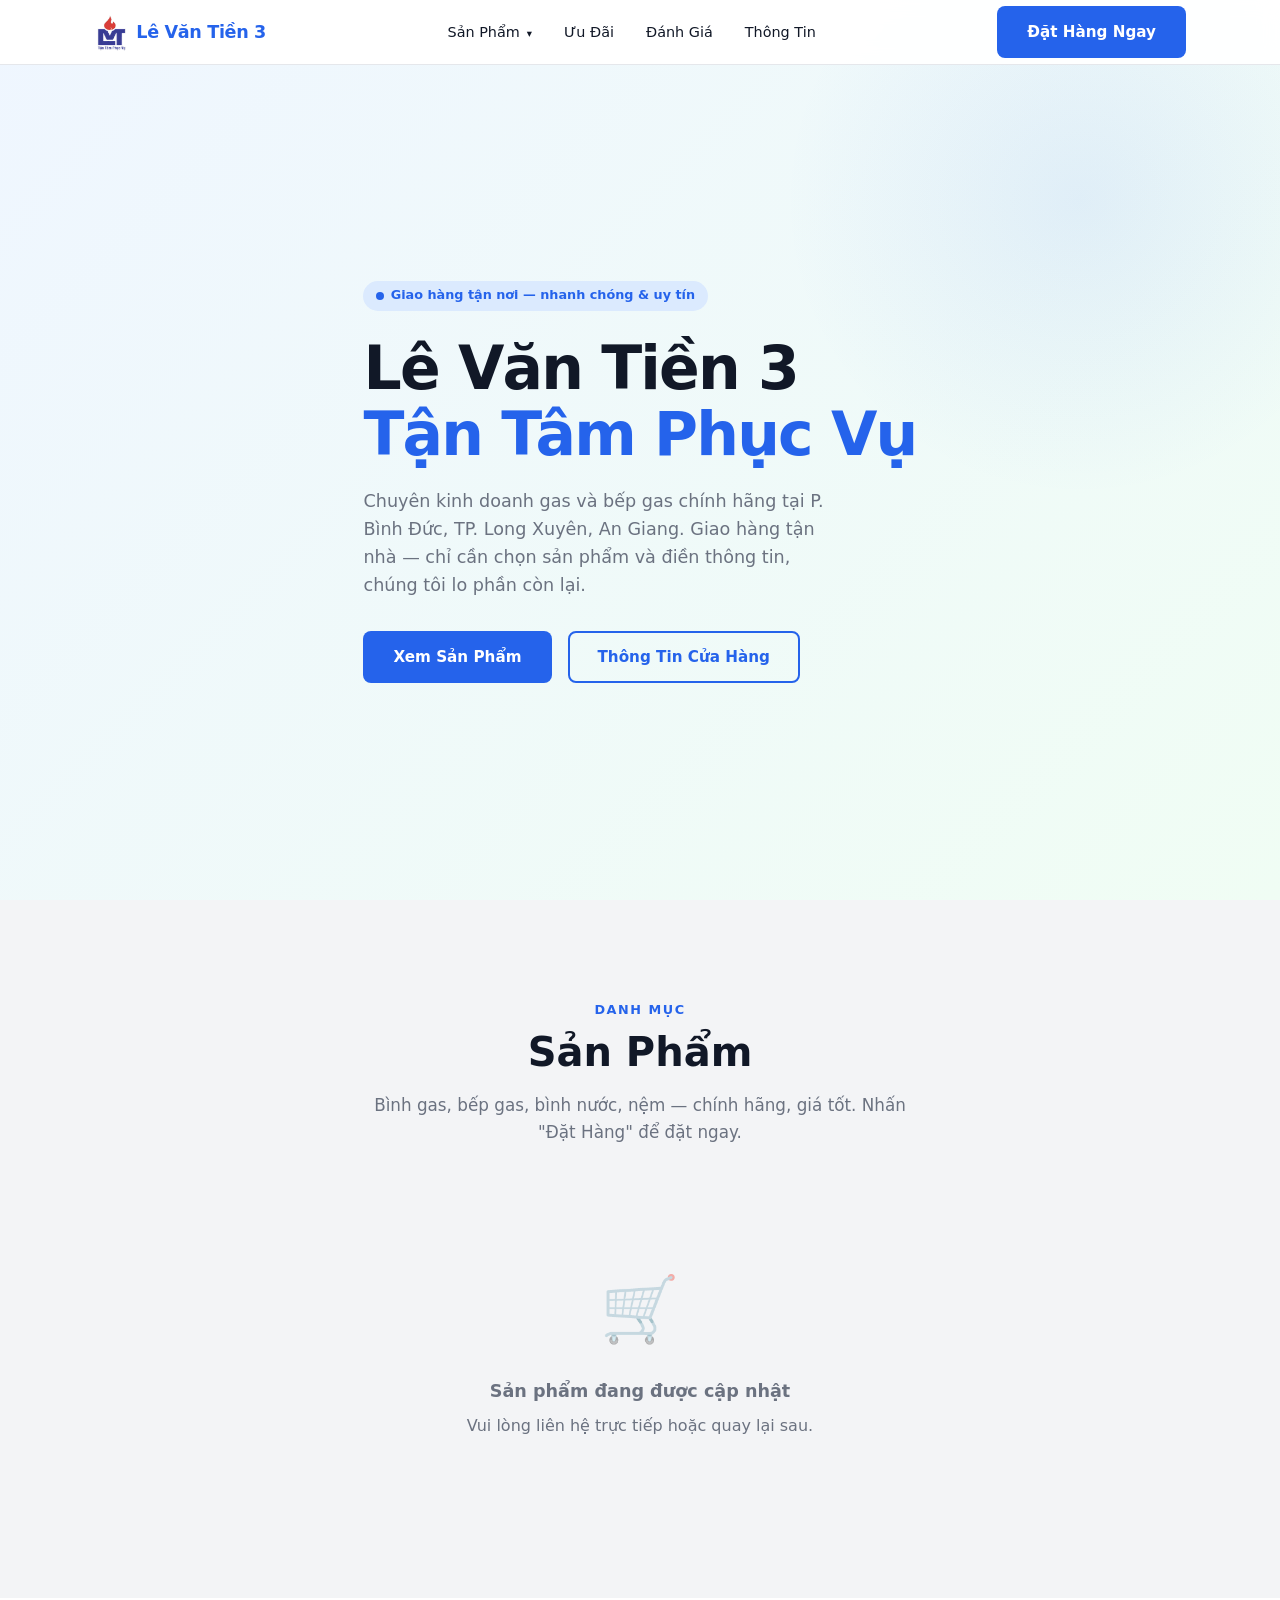
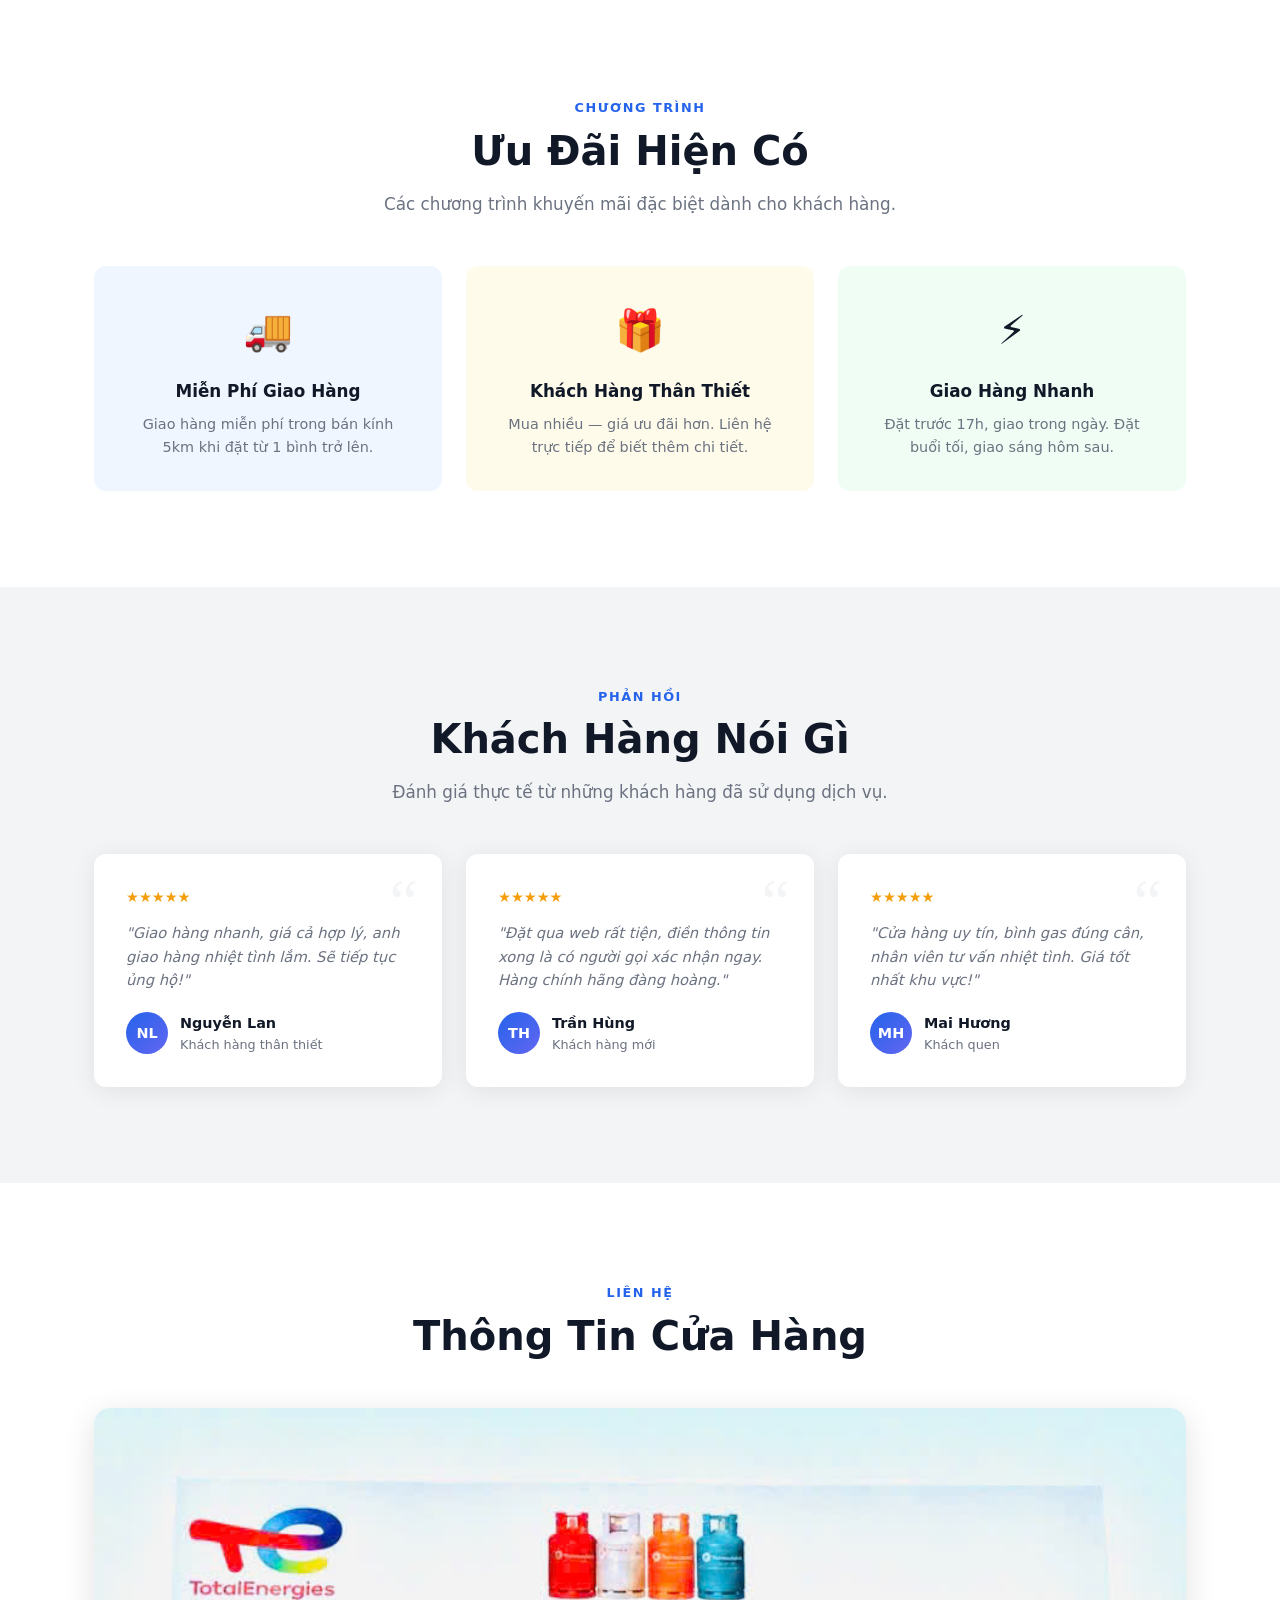
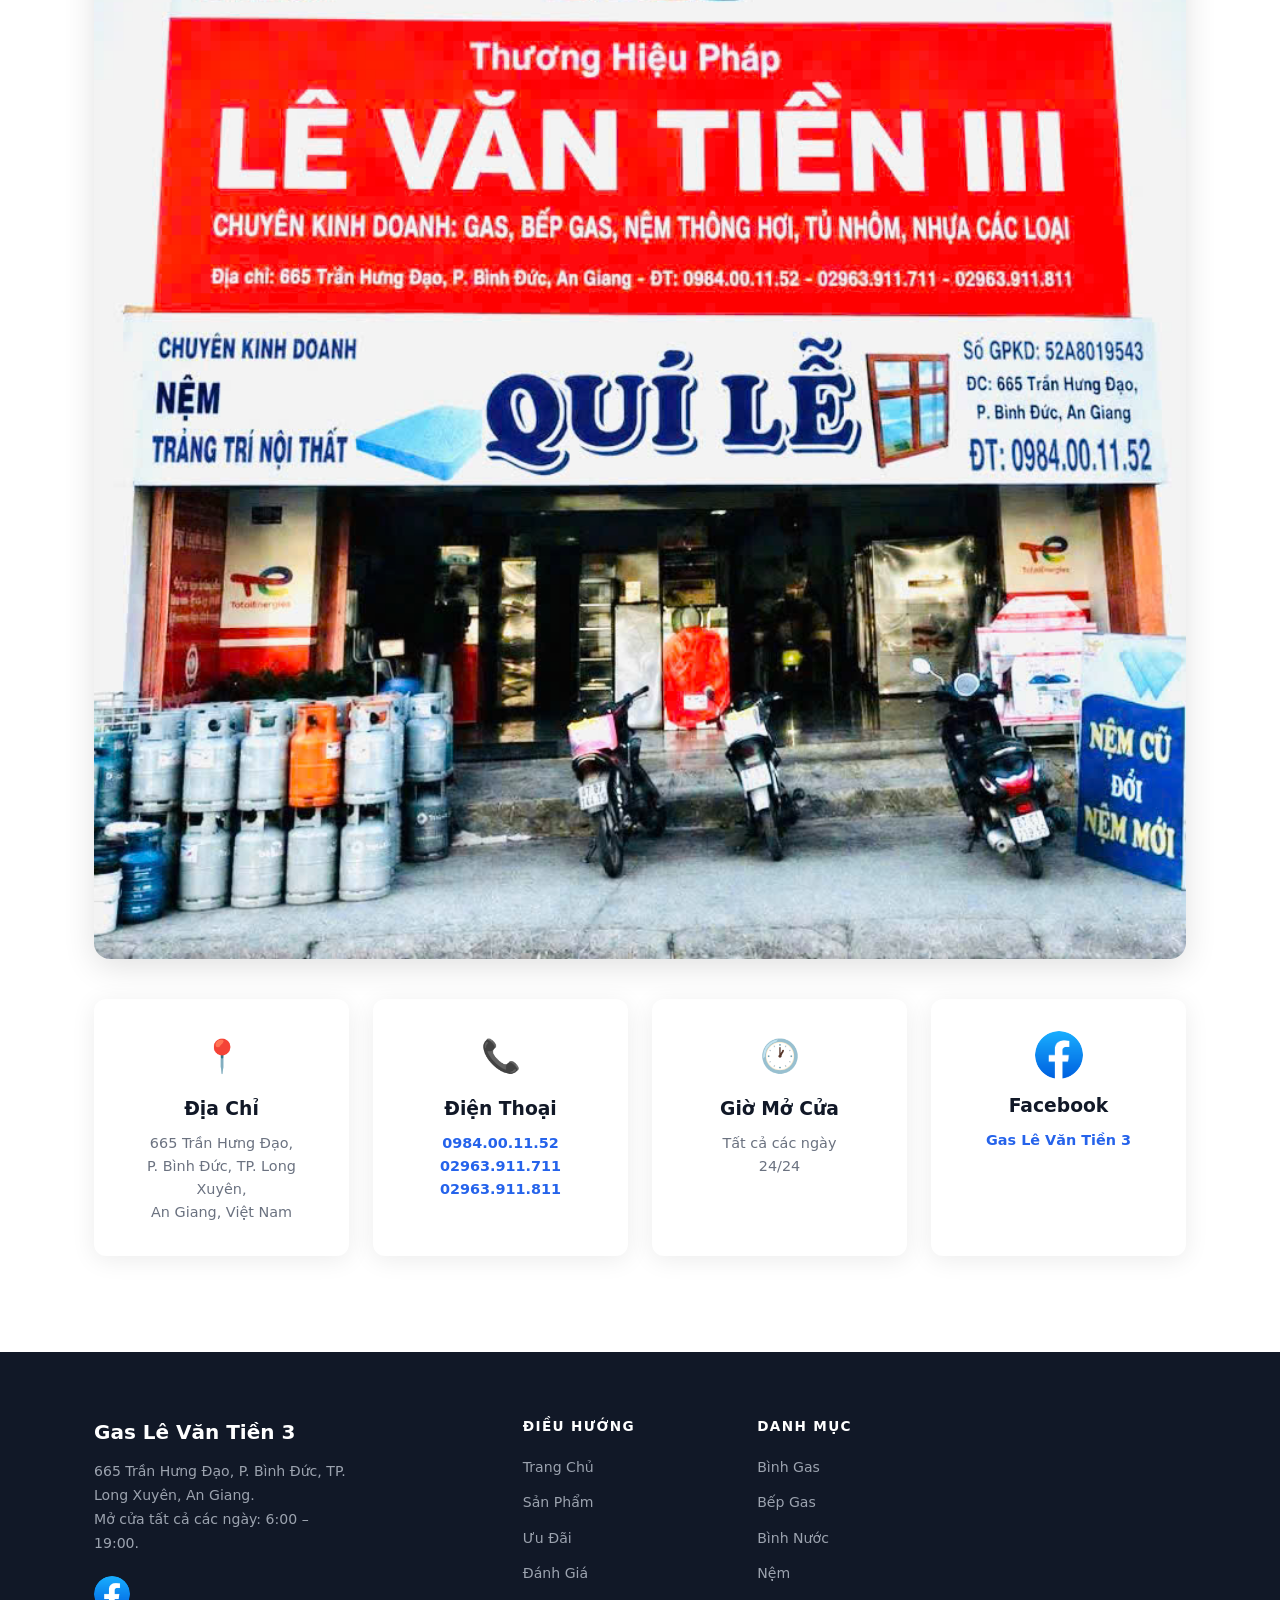
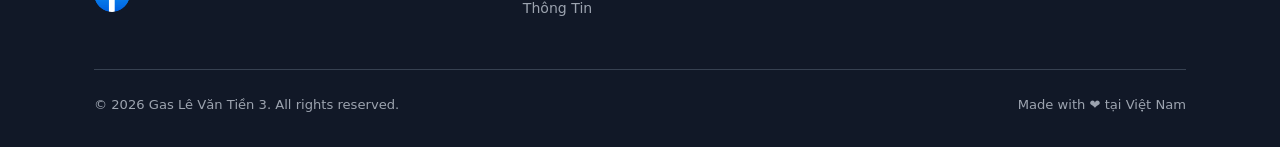
<file: Front-end/website/index.html>
<!DOCTYPE html>
<html lang="vi">
<head>
  <meta charset="UTF-8" />
  <meta name="viewport" content="width=device-width, initial-scale=1.0" />
  <link rel="icon" type="image/png" href="picture/logo_transparent.png" />
  <link rel="apple-touch-icon" href="picture/logo_transparent.png" />
  <link rel="manifest" href="manifest.json" />

  <!-- SEO cơ bản -->
  <title>Đại Lý Gas Lê Văn Tiền 3 — Gas, Bếp Gas, Bình Nước tại Long Xuyên</title>
  <meta name="description" content="Đại Lý Gas Lê Văn Tiền 3 tại Long Xuyên, An Giang. Chuyên cung cấp gas ELF, Shell, Total, Unique; bếp gas, bình nước, nệm. Giao hàng tận nơi trong TP. Long Xuyên. ĐT: 0984.001.152 — 02963.911.711." />
  <meta name="keywords" content="đại lý gas Long Xuyên, gas Long Xuyên, mua gas An Giang, gas ELF, gas Shell, gas Total, bếp gas Long Xuyên, giao gas tận nhà, Lê Văn Tiền" />
  <meta name="robots" content="index, follow" />
  <meta name="google-site-verification" content="Aaxf6S5qd7ZFV8wyRT8D5xOEfzihxQcQnUExrFzBuGs" />
  <link rel="canonical" href="https://levantien3.netlify.app/" />

  <!-- Open Graph (hiển thị đẹp khi chia sẻ lên Facebook/Zalo) -->
  <meta property="og:type" content="website" />
  <meta property="og:url" content="https://levantien3.netlify.app/" />
  <meta property="og:title" content="Đại Lý Gas Lê Văn Tiền 3 — Long Xuyên, An Giang" />
  <meta property="og:description" content="Chuyên cung cấp gas ELF, Shell, Total, Unique và bếp gas chính hãng. Giao hàng tận nơi trong TP. Long Xuyên." />
  <meta property="og:image" content="https://levantien3.netlify.app/picture/logo_transparent.png" />
  <meta property="og:locale" content="vi_VN" />

  <!-- Schema.org LocalBusiness — giúp Google hiểu đây là cửa hàng địa phương -->
  <script type="application/ld+json">
  {
    "@context": "https://schema.org",
    "@type": "LocalBusiness",
    "name": "Đại Lý Gas Lê Văn Tiền 3",
    "image": "https://levantien3.netlify.app/picture/logo_transparent.png",
    "url": "https://levantien3.netlify.app/",
    "telephone": ["0984001152", "02963911711", "02963911811"],
    "address": {
      "@type": "PostalAddress",
      "streetAddress": "665 Trần Hưng Đạo, Phường Bình Đức",
      "addressLocality": "Thành phố Long Xuyên",
      "addressRegion": "An Giang",
      "addressCountry": "VN"
    },
    "geo": {
      "@type": "GeoCoordinates",
      "latitude": 10.3797,
      "longitude": 105.4350
    },
    "openingHoursSpecification": [
      {
        "@type": "OpeningHoursSpecification",
        "dayOfWeek": ["Monday","Tuesday","Wednesday","Thursday","Friday","Saturday","Sunday"],
        "opens": "07:00",
        "closes": "20:00"
      }
    ],
    "priceRange": "₫₫",
    "description": "Đại lý gas uy tín tại Long Xuyên, An Giang. Chuyên cung cấp gas ELF, Shell, Total, Unique; bếp gas, bình nước, nệm. Giao hàng tận nơi.",
    "areaServed": {
      "@type": "City",
      "name": "Long Xuyên"
    }
  }
  </script>

  <link rel="stylesheet" href="styles.css" />
</head>
<body>

  <!-- ===== NAVBAR ===== -->
  <nav id="navbar">
    <div class="container nav-inner">
      <div class="nav-brand">
        <img src="picture/logo_transparent.png" alt="Logo" class="nav-logo-img">
        <a href="#hero" class="nav-logo">Lê Văn Tiền 3</a>
      </div>

      <ul class="nav-links">
        <li class="has-dropdown">
          <a href="#products" class="dropdown-trigger">Sản Phẩm <span class="dropdown-caret">▾</span></a>
          <ul class="nav-dropdown">
            <li><a href="#products" data-cat="">🛒 Tất Cả</a></li>
            <li><a href="#products" data-cat="Bình Gas">🛢️ Bình Gas</a></li>
            <li><a href="#products" data-cat="Bếp Gas">🔥 Bếp Gas</a></li>
            <li><a href="#products" data-cat="Bình Nước">💧 Bình Nước</a></li>
            <li><a href="#products" data-cat="Nệm">🛏️ Nệm</a></li>
          </ul>
        </li>
        <li><a href="#promotions">Ưu Đãi</a></li>
        <li><a href="#reviews">Đánh Giá</a></li>
        <li><a href="#info">Thông Tin</a></li>
      </ul>

      <div class="nav-cta">
        <a href="#products" class="btn btn-primary">Đặt Hàng Ngay</a>
      </div>

      <button class="hamburger" aria-label="Toggle menu">
        <span></span><span></span><span></span>
      </button>
    </div>
  </nav>

  <!-- ===== HERO ===== -->
  <section id="hero">
    <div class="container">
      <div class="hero-content">
        <span class="hero-badge">Giao hàng tận nơi — nhanh chóng &amp; uy tín</span>
        <h1>
          Lê Văn Tiền 3<br />
          <span class="highlight">Tận Tâm Phục Vụ</span>
        </h1>
        <p>
          Chuyên kinh doanh gas và bếp gas chính hãng tại P. Bình Đức, TP. Long Xuyên, An Giang.
          Giao hàng tận nhà — chỉ cần chọn sản phẩm và điền thông tin, chúng tôi lo phần còn lại.
        </p>
        <div class="hero-actions">
          <a href="#products" class="btn btn-primary">Xem Sản Phẩm</a>
          <a href="#info" class="btn btn-outline">Thông Tin Cửa Hàng</a>
        </div>
      </div>
    </div>
  </section>

  <!-- ===== PRODUCTS ===== -->
  <section id="products">
    <div class="container">
      <div class="section-header">
        <span class="eyebrow">Danh Mục</span>
        <h2>Sản Phẩm</h2>
        <p>Bình gas, bếp gas, bình nước, nệm — chính hãng, giá tốt. Nhấn "Đặt Hàng" để đặt ngay.</p>
      </div>
      <div class="filter-bar" id="filterBar" style="display:none">
        <span class="filter-label">Lọc:</span>
        <span class="filter-tag" id="filterTag"></span>
        <button class="filter-clear" id="filterClear">✕ Xem tất cả</button>
      </div>
      <div class="products-grid" id="productsGrid"></div>
    </div>
  </section>

  <!-- ===== PROMOTIONS ===== -->
  <section id="promotions">
    <div class="container">
      <div class="section-header">
        <span class="eyebrow">Chương Trình</span>
        <h2>Ưu Đãi Hiện Có</h2>
        <p>Các chương trình khuyến mãi đặc biệt dành cho khách hàng.</p>
      </div>
      <div class="promotions-grid">
        <div class="promo-card promo-blue">
          <div class="promo-icon">🚚</div>
          <h3>Miễn Phí Giao Hàng</h3>
          <p>Giao hàng miễn phí trong bán kính 5km khi đặt từ 1 bình trở lên.</p>
        </div>
        <div class="promo-card promo-orange">
          <div class="promo-icon">🎁</div>
          <h3>Khách Hàng Thân Thiết</h3>
          <p>Mua nhiều — giá ưu đãi hơn. Liên hệ trực tiếp để biết thêm chi tiết.</p>
        </div>
        <div class="promo-card promo-green">
          <div class="promo-icon">⚡</div>
          <h3>Giao Hàng Nhanh</h3>
          <p>Đặt trước 17h, giao trong ngày. Đặt buổi tối, giao sáng hôm sau.</p>
        </div>
      </div>
    </div>
  </section>

  <!-- ===== REVIEWS ===== -->
  <section id="reviews">
    <div class="container">
      <div class="section-header">
        <span class="eyebrow">Phản Hồi</span>
        <h2>Khách Hàng Nói Gì</h2>
        <p>Đánh giá thực tế từ những khách hàng đã sử dụng dịch vụ.</p>
      </div>
      <div class="testimonials-grid">
        <div class="testimonial-card">
          <div class="stars">★★★★★</div>
          <p>"Giao hàng nhanh, giá cả hợp lý, anh giao hàng nhiệt tình lắm. Sẽ tiếp tục ủng hộ!"</p>
          <div class="testimonial-author">
            <div class="avatar">NL</div>
            <div class="author-info">
              <div class="name">Nguyễn Lan</div>
              <div class="role">Khách hàng thân thiết</div>
            </div>
          </div>
        </div>
        <div class="testimonial-card">
          <div class="stars">★★★★★</div>
          <p>"Đặt qua web rất tiện, điền thông tin xong là có người gọi xác nhận ngay. Hàng chính hãng đàng hoàng."</p>
          <div class="testimonial-author">
            <div class="avatar">TH</div>
            <div class="author-info">
              <div class="name">Trần Hùng</div>
              <div class="role">Khách hàng mới</div>
            </div>
          </div>
        </div>
        <div class="testimonial-card">
          <div class="stars">★★★★★</div>
          <p>"Cửa hàng uy tín, bình gas đúng cân, nhân viên tư vấn nhiệt tình. Giá tốt nhất khu vực!"</p>
          <div class="testimonial-author">
            <div class="avatar">MH</div>
            <div class="author-info">
              <div class="name">Mai Hương</div>
              <div class="role">Khách quen</div>
            </div>
          </div>
        </div>
      </div>
    </div>
  </section>

  <!-- ===== STORE INFO ===== -->
  <section id="info">
    <div class="container">
      <div class="section-header">
        <span class="eyebrow">Liên Hệ</span>
        <h2>Thông Tin Cửa Hàng</h2>
      </div>

      <!-- Ảnh cửa hàng -->
      <div class="store-photo-wrap">
        <img src="picture/store.jpg" alt="Cửa hàng Đại Lý Gas Lê Văn Tiền 3 tại Long Xuyên" class="store-photo">
      </div>

      <div class="info-grid">
        <div class="info-card">
          <div class="info-icon">📍</div>
          <h3>Địa Chỉ</h3>
          <p>665 Trần Hưng Đạo,<br>P. Bình Đức, TP. Long Xuyên,<br>An Giang, Việt Nam</p>
        </div>
        <div class="info-card">
          <div class="info-icon">📞</div>
          <h3>Điện Thoại</h3>
          <p>
            <a href="tel:+84984001152">0984.00.11.52</a><br>
            <a href="tel:+842963911711">02963.911.711</a><br>
            <a href="tel:+842963911811">02963.911.811</a>
          </p>
        </div>
        <div class="info-card">
          <div class="info-icon">🕐</div>
          <h3>Giờ Mở Cửa</h3>
          <p>Tất cả các ngày<br>24/24</p>
        </div>
        <div class="info-card">
          <div class="info-icon">
            <a href="https://www.facebook.com/profile.php?id=61590076595185" target="_blank" rel="noopener" aria-label="Facebook">
              <img src="picture/facebook-logo.png" alt="Facebook" class="fb-icon" />
            </a>
          </div>
          <h3>Facebook</h3>
          <p><a href="https://www.facebook.com/profile.php?id=61590076595185" target="_blank" rel="noopener">Gas Lê Văn Tiền 3</a></p>
        </div>
      </div>
    </div>
  </section>

  <!-- ===== FOOTER ===== -->
  <footer id="footer">
    <div class="container">
      <div class="footer-grid">
        <div class="footer-brand">
          <div class="logo">Gas Lê Văn Tiền 3</div>
          <p>665 Trần Hưng Đạo, P. Bình Đức, TP. Long Xuyên, An Giang.<br>Mở cửa tất cả các ngày: 6:00 – 19:00.</p>
          <div class="social-links">
            <a href="https://www.facebook.com/profile.php?id=61590076595185" target="_blank" rel="noopener" class="social-btn" aria-label="Facebook">
              <img src="picture/facebook-logo.png" alt="Facebook" class="fb-icon" />
            </a>
          </div>
        </div>
        <div class="footer-col">
          <h4>Điều Hướng</h4>
          <ul>
            <li><a href="#hero">Trang Chủ</a></li>
            <li><a href="#products">Sản Phẩm</a></li>
            <li><a href="#promotions">Ưu Đãi</a></li>
            <li><a href="#reviews">Đánh Giá</a></li>
            <li><a href="#info">Thông Tin</a></li>
          </ul>
        </div>
        <div class="footer-col">
          <h4>Danh Mục</h4>
          <ul>
            <li><a href="#products">Bình Gas</a></li>
            <li><a href="#products">Bếp Gas</a></li>
            <li><a href="#products">Bình Nước</a></li>
            <li><a href="#products">Nệm</a></li>
          </ul>
        </div>
      </div>
      <div class="footer-bottom">
        <span>&copy; 2026 Gas Lê Văn Tiền 3. All rights reserved.</span>
        <span>Made with ❤️ tại Việt Nam</span>
      </div>
    </div>
  </footer>

  <!-- ===== ORDER MODAL ===== -->
  <div class="modal-overlay" id="orderModal" role="dialog" aria-modal="true" aria-labelledby="modalTitle">
    <div class="modal">
      <button class="modal-close" id="modalClose" aria-label="Đóng">&times;</button>
      <h2 id="modalTitle">Đặt Hàng</h2>
      <div class="modal-product" id="modalProduct"></div>
      <form id="orderForm" novalidate>
        <div class="form-group">
          <label for="orderQty">Số lượng <span class="required">*</span></label>
          <input type="number" id="orderQty" name="qty" min="1" max="99" value="1" required />
          <span class="field-error" id="qtyError"></span>
        </div>
        <div class="form-group">
          <label for="orderName">Họ và tên <span class="required">*</span></label>
          <input type="text" id="orderName" name="customerName" placeholder="Nguyễn Văn A" required />
          <span class="field-error" id="nameError"></span>
        </div>
        <div class="form-group">
          <label for="orderPhone">Số điện thoại <span class="required">*</span></label>
          <input type="tel" id="orderPhone" name="phone" placeholder="0901234567" required />
          <span class="field-error" id="phoneError"></span>
        </div>
        <div class="form-group">
          <label for="orderAddress">Địa chỉ giao hàng <span class="required">*</span></label>
          <input type="text" id="orderAddress" name="address" placeholder="VD: 123 Trần Hưng Đạo, P. Mỹ Bình, TP. Long Xuyên" required />
          <span class="field-error" id="addressError"></span>
        </div>
        <div class="form-group">
          <label for="orderNote">Ghi chú (tuỳ chọn)</label>
          <textarea id="orderNote" name="note" placeholder="Giao buổi sáng, gọi trước khi đến..."></textarea>
        </div>
        <button type="submit" class="form-submit">Xác Nhận Đặt Hàng</button>
      </form>
    </div>
  </div>

  <!-- ===== SUCCESS MODAL ===== -->
  <div class="modal-overlay" id="successModal" role="dialog" aria-modal="true">
    <div class="modal modal-success">
      <div class="success-icon">✓</div>
      <h2>Đặt hàng thành công!</h2>
      <p id="successMsg"></p>
      <button class="btn btn-primary" id="successClose" style="margin-top:1.5rem;width:100%">Đóng</button>
    </div>
  </div>

  <div class="toast" id="toast"></div>
  <script src="main.js"></script>
</body>
</html>
</file>
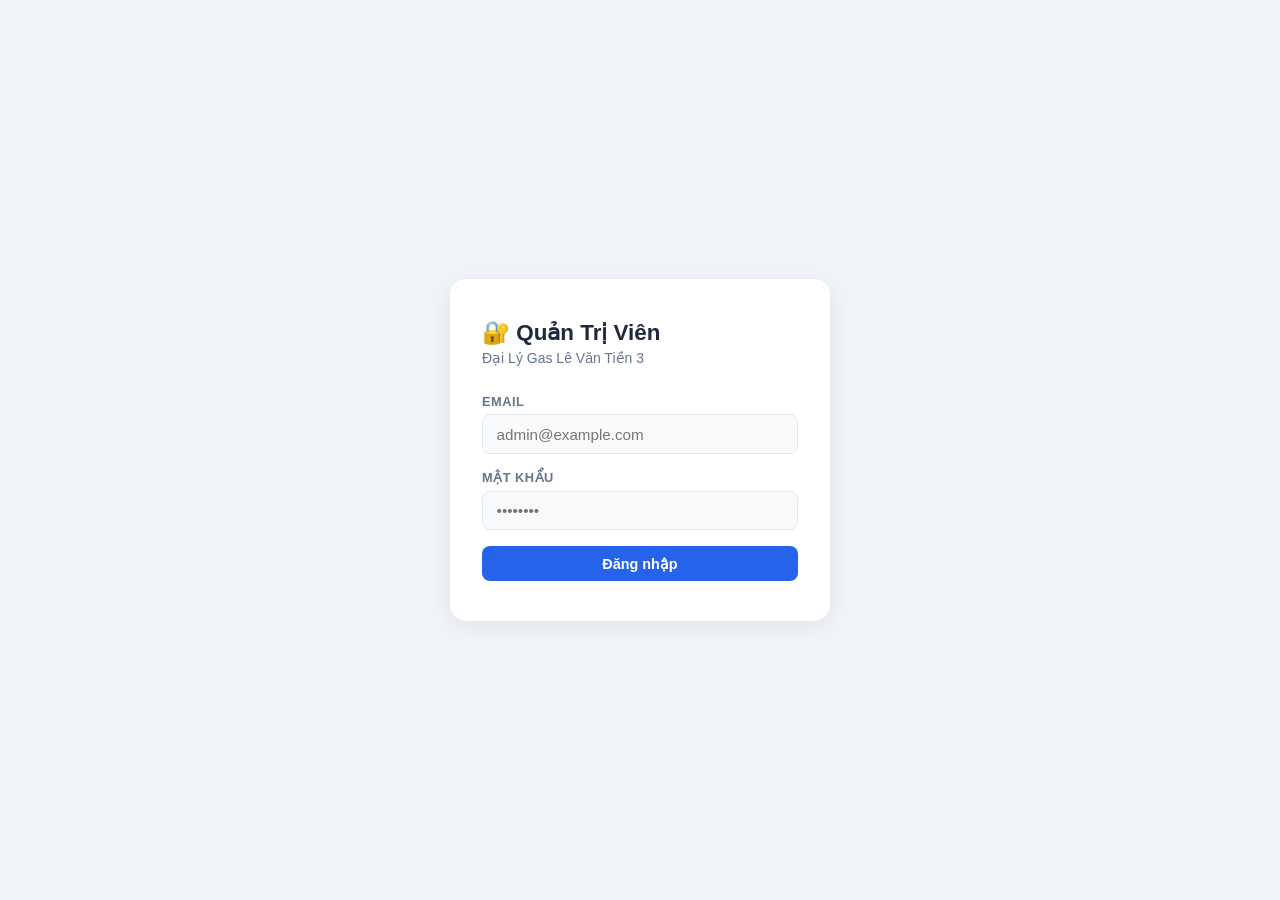
<file: Front-end/website/admin.html>
<!DOCTYPE html>
<html lang="vi">
<head>
  <meta charset="UTF-8">
  <meta name="viewport" content="width=device-width, initial-scale=1.0">
  <title>Quản Trị - Đại Lý Gas Lê Văn Tiền 3</title>
  <style>
    *, *::before, *::after { box-sizing: border-box; margin: 0; padding: 0; }
    :root {
      --primary: #2563eb;
      --primary-dark: #1d4ed8;
      --danger: #dc2626;
      --success: #16a34a;
      --warning: #d97706;
      --bg: #f1f5f9;
      --card: #fff;
      --border: #e2e8f0;
      --text: #1e293b;
      --muted: #64748b;
      --sidebar-w: 220px;
    }
    body { font-family: -apple-system, BlinkMacSystemFont, 'Segoe UI', sans-serif; background: var(--bg); color: var(--text); min-height: 100vh; }

    /* ── Login ── */
    #loginPage {
      display: flex; align-items: center; justify-content: center;
      min-height: 100vh; padding: 1rem;
    }
    .login-card {
      background: var(--card); border-radius: 16px; padding: 2.5rem 2rem;
      width: 100%; max-width: 380px; box-shadow: 0 4px 24px rgba(0,0,0,.08);
    }
    .login-card h1 { font-size: 1.4rem; margin-bottom: .25rem; }
    .login-card p { color: var(--muted); font-size: .875rem; margin-bottom: 1.75rem; }
    .form-group { margin-bottom: 1rem; }
    .form-group label { display: block; font-size: .8rem; font-weight: 600; margin-bottom: .35rem; color: var(--muted); text-transform: uppercase; letter-spacing: .04em; }
    .form-group input, .form-group select, .form-group textarea {
      width: 100%; padding: .65rem .85rem; border: 1.5px solid var(--border);
      border-radius: 8px; font-size: .95rem; outline: none; transition: border-color .2s;
      background: #f8fafc;
    }
    .form-group input:focus, .form-group select:focus, .form-group textarea:focus { border-color: var(--primary); background: #fff; }
    .btn {
      display: inline-flex; align-items: center; gap: .4rem;
      padding: .6rem 1.2rem; border: none; border-radius: 8px;
      font-size: .9rem; font-weight: 600; cursor: pointer; transition: opacity .15s, transform .1s;
    }
    .btn:active { transform: scale(.97); }
    .btn-primary { background: var(--primary); color: #fff; }
    .btn-primary:hover { background: var(--primary-dark); }
    .btn-danger  { background: var(--danger); color: #fff; }
    .btn-success { background: var(--success); color: #fff; }
    .btn-ghost   { background: transparent; border: 1.5px solid var(--border); color: var(--text); }
    .btn-ghost:hover { background: var(--bg); }
    .btn-sm { padding: .35rem .8rem; font-size: .8rem; }
    .btn-full { width: 100%; justify-content: center; }
    #loginError { color: var(--danger); font-size: .85rem; margin-top: .75rem; display: none; }

    /* ── App shell ── */
    #appPage { display: none; }
    .shell { display: flex; min-height: 100vh; }

    /* Sidebar */
    .sidebar {
      width: var(--sidebar-w); background: #1e293b; color: #cbd5e1;
      display: flex; flex-direction: column; flex-shrink: 0; position: fixed;
      top: 0; left: 0; height: 100vh; overflow-y: auto; z-index: 100;
    }
    .sidebar-brand {
      padding: 1.25rem 1rem; border-bottom: 1px solid #334155;
      font-weight: 700; font-size: .95rem; color: #f1f5f9; line-height: 1.3;
    }
    .sidebar-brand span { display: block; font-size: .7rem; font-weight: 400; color: #94a3b8; }
    .sidebar-nav { flex: 1; padding: .75rem 0; }
    .nav-item {
      display: flex; align-items: center; gap: .65rem;
      padding: .7rem 1rem; cursor: pointer; font-size: .9rem;
      border-left: 3px solid transparent; transition: background .15s, color .15s;
    }
    .nav-item:hover { background: #334155; color: #f1f5f9; }
    .nav-item.active { background: #1d4ed8; color: #fff; border-left-color: #60a5fa; }
    .nav-item .icon { font-size: 1.1rem; width: 1.2rem; text-align: center; }
    .sidebar-footer { padding: 1rem; border-top: 1px solid #334155; }

    /* Main content */
    .main { margin-left: var(--sidebar-w); flex: 1; display: flex; flex-direction: column; min-height: 100vh; }
    .topbar {
      background: var(--card); border-bottom: 1px solid var(--border);
      padding: .85rem 1.5rem; display: flex; align-items: center; justify-content: space-between;
      position: sticky; top: 0; z-index: 50;
    }
    .topbar h2 { font-size: 1.1rem; font-weight: 700; }
    .topbar-right { display: flex; align-items: center; gap: .75rem; }
    .admin-badge { background: #dbeafe; color: #1d4ed8; font-size: .75rem; font-weight: 600; padding: .2rem .6rem; border-radius: 99px; }
    .content { padding: 1.5rem; }

    /* Tabs */
    .tab-panel { display: none; }
    .tab-panel.active { display: block; }

    /* Stats */
    .stats-grid { display: grid; grid-template-columns: repeat(auto-fit, minmax(160px, 1fr)); gap: 1rem; margin-bottom: 1.5rem; }
    .stat-card { background: var(--card); border-radius: 12px; padding: 1.25rem; border: 1px solid var(--border); }
    .stat-label { font-size: .75rem; font-weight: 600; color: var(--muted); text-transform: uppercase; letter-spacing: .04em; margin-bottom: .35rem; }
    .stat-value { font-size: 1.9rem; font-weight: 800; color: var(--text); }
    .stat-sub { font-size: .8rem; color: var(--muted); margin-top: .15rem; }

    /* Table */
    .card { background: var(--card); border-radius: 12px; border: 1px solid var(--border); overflow: hidden; }
    .card-header { padding: 1rem 1.25rem; border-bottom: 1px solid var(--border); display: flex; align-items: center; justify-content: space-between; gap: .75rem; flex-wrap: wrap; }
    .card-header h3 { font-size: 1rem; font-weight: 700; }
    .table-wrap { overflow-x: auto; }
    table { width: 100%; border-collapse: collapse; font-size: .875rem; }
    th { background: #f8fafc; font-weight: 600; font-size: .75rem; text-transform: uppercase; letter-spacing: .04em; color: var(--muted); padding: .75rem 1rem; text-align: left; border-bottom: 1px solid var(--border); white-space: nowrap; }
    td { padding: .7rem 1rem; border-bottom: 1px solid var(--border); vertical-align: middle; }
    tr:last-child td { border-bottom: none; }
    tr:hover td { background: #f8fafc; }
    .badge {
      display: inline-block; padding: .2rem .55rem; border-radius: 99px;
      font-size: .72rem; font-weight: 600; text-transform: capitalize;
    }
    .badge-pending   { background: #fef3c7; color: #92400e; }
    .badge-paid      { background: #dcfce7; color: #166534; }
    .badge-processing{ background: #dbeafe; color: #1e40af; }
    .badge-delivered { background: #d1fae5; color: #065f46; }
    .badge-cancelled { background: #fee2e2; color: #991b1b; }
    .badge-active    { background: #dcfce7; color: #166534; }
    .badge-inactive  { background: #fee2e2; color: #991b1b; }
    .actions { display: flex; gap: .4rem; flex-wrap: wrap; }

    /* Modal */
    .modal-backdrop {
      display: none; position: fixed; inset: 0; background: rgba(0,0,0,.45);
      z-index: 200; align-items: center; justify-content: center; padding: 1rem;
    }
    .modal-backdrop.open { display: flex; }
    .modal {
      background: var(--card); border-radius: 16px; padding: 1.75rem 1.5rem;
      width: 100%; max-width: 480px; max-height: 90vh; overflow-y: auto;
      box-shadow: 0 8px 40px rgba(0,0,0,.18);
    }
    .modal h3 { font-size: 1.1rem; font-weight: 700; margin-bottom: 1.25rem; }
    .modal-footer { display: flex; justify-content: flex-end; gap: .6rem; margin-top: 1.25rem; }
    .empty-state { text-align: center; padding: 3rem 1rem; color: var(--muted); }
    .empty-state .ei { font-size: 2.5rem; margin-bottom: .5rem; }

    /* Toast */
    #toast {
      position: fixed; bottom: 1.5rem; right: 1.5rem; z-index: 999;
      background: #1e293b; color: #fff; padding: .75rem 1.25rem;
      border-radius: 10px; font-size: .875rem; font-weight: 500;
      opacity: 0; transform: translateY(8px); transition: opacity .25s, transform .25s;
      pointer-events: none; max-width: 320px;
    }
    #toast.show { opacity: 1; transform: translateY(0); }
    #toast.toast-error { background: var(--danger); }
    #toast.toast-success { background: var(--success); }

    /* Spinner */
    .spinner { display: inline-block; width: 18px; height: 18px; border: 2.5px solid rgba(255,255,255,.35); border-top-color: #fff; border-radius: 50%; animation: spin .7s linear infinite; }
    @keyframes spin { to { transform: rotate(360deg); } }

    /* Image upload */
    .img-upload-area {
      border: 2px dashed var(--border); border-radius: 10px; padding: 1.25rem;
      text-align: center; cursor: pointer; transition: border-color .2s, background .2s;
    }
    .img-upload-area:hover { border-color: var(--primary); background: #f0f7ff; }
    .img-upload-area .upload-icon { font-size: 2rem; margin-bottom: .4rem; }
    .img-upload-area p { font-size: .8rem; color: var(--muted); margin: 0; }
    .img-preview-wrap {
      display: flex; align-items: flex-start; gap: .75rem; flex-wrap: wrap;
    }
    .img-preview-wrap img {
      max-width: 140px; max-height: 110px; object-fit: cover;
      border-radius: 8px; border: 1.5px solid var(--border);
    }

    @media (max-width: 640px) {
      .sidebar { width: 60px; }
      .sidebar-brand span, .nav-item span { display: none; }
      .sidebar-brand { padding: 1rem .75rem; }
      .nav-item { padding: .75rem; justify-content: center; }
      .main { margin-left: 60px; }
      .stats-grid { grid-template-columns: repeat(2, 1fr); }
    }
  </style>
</head>
<body>

<!-- ═══ LOGIN PAGE ═══ -->
<div id="loginPage">
  <div class="login-card">
    <h1>🔐 Quản Trị Viên</h1>
    <p>Đại Lý Gas Lê Văn Tiền 3</p>
    <form id="loginForm">
      <div class="form-group">
        <label>Email</label>
        <input type="email" id="loginEmail" placeholder="admin@example.com" required autocomplete="username">
      </div>
      <div class="form-group">
        <label>Mật khẩu</label>
        <input type="password" id="loginPassword" placeholder="••••••••" required autocomplete="current-password">
      </div>
      <button class="btn btn-primary btn-full" type="submit" id="loginBtn">Đăng nhập</button>
      <div id="loginError"></div>
    </form>
  </div>
</div>

<!-- ═══ APP ═══ -->
<div id="appPage">
  <div class="shell">
    <!-- Sidebar -->
    <aside class="sidebar">
      <div class="sidebar-brand">
        Gas Lê Văn Tiền 3
        <span>Admin Panel</span>
      </div>
      <nav class="sidebar-nav">
        <div class="nav-item active" data-tab="dashboard"><span class="icon">📊</span><span>Dashboard</span></div>
        <div class="nav-item" data-tab="products"><span class="icon">📦</span><span>Sản phẩm</span></div>
        <div class="nav-item" data-tab="orders"><span class="icon">🛒</span><span>Đơn hàng</span></div>
      </nav>
      <div class="sidebar-footer">
        <button class="btn btn-ghost btn-full btn-sm" id="logoutBtn">⬅ Đăng xuất</button>
      </div>
    </aside>

    <!-- Main -->
    <div class="main">
      <div class="topbar">
        <h2 id="pageTitle">Dashboard</h2>
        <div class="topbar-right">
          <span class="admin-badge">Admin</span>
          <span id="adminEmail" style="font-size:.85rem;color:var(--muted)"></span>
        </div>
      </div>

      <div class="content">

        <!-- ── Dashboard ── -->
        <div class="tab-panel active" id="tab-dashboard">
          <div class="stats-grid" id="statsGrid">
            <div class="stat-card"><div class="stat-label">Sản phẩm</div><div class="stat-value" id="st-products">-</div></div>
            <div class="stat-card"><div class="stat-label">Đơn hàng</div><div class="stat-value" id="st-orders">-</div></div>
            <div class="stat-card"><div class="stat-label">Chờ xử lý</div><div class="stat-value" id="st-pending">-</div></div>
            <div class="stat-card"><div class="stat-label">Doanh thu</div><div class="stat-value" id="st-revenue">-</div><div class="stat-sub">đã giao + đang xử lý</div></div>
          </div>
          <div class="card">
            <div class="card-header"><h3>5 đơn hàng mới nhất</h3></div>
            <div class="table-wrap"><table>
              <thead><tr><th>Mã đơn</th><th>Khách hàng</th><th>Tổng tiền</th><th>Trạng thái</th><th>Thời gian</th></tr></thead>
              <tbody id="recentOrdersBody"></tbody>
            </table></div>
          </div>
        </div>

        <!-- ── Products ── -->
        <div class="tab-panel" id="tab-products">
          <div class="card">
            <div class="card-header">
              <h3>Danh sách sản phẩm</h3>
              <button class="btn btn-primary btn-sm" id="addProductBtn">+ Thêm sản phẩm</button>
            </div>
            <div class="table-wrap"><table>
              <thead><tr><th>Tên sản phẩm</th><th>Danh mục</th><th>Giá</th><th>Tồn kho</th><th>Thao tác</th></tr></thead>
              <tbody id="productsBody"></tbody>
            </table></div>
          </div>
        </div>

        <!-- ── Orders ── -->
        <div class="tab-panel" id="tab-orders">
          <div class="card">
            <div class="card-header">
              <h3>Tất cả đơn hàng</h3>
              <select id="orderStatusFilter" class="btn btn-ghost btn-sm" style="font-weight:500">
                <option value="">Tất cả</option>
                <option value="pending">Chờ xác nhận</option>
                <option value="processing">Đang xử lý</option>
                <option value="delivered">Đã giao</option>
                <option value="cancelled">Đã hủy</option>
              </select>
            </div>
            <div id="bulkBar" style="display:none;align-items:center;gap:10px;padding:10px 16px;background:#eff6ff;border-bottom:1px solid #dbeafe;flex-wrap:wrap">
              <span id="bulkCount" style="font-size:.9rem;color:#2563eb;font-weight:600"></span>
              <select id="bulkStatusSelect" class="btn btn-ghost btn-sm">
                <option value="pending">Chờ xác nhận</option>
                <option value="processing">Đang xử lý</option>
                <option value="delivered">Đã giao</option>
                <option value="cancelled">Đã hủy</option>
              </select>
              <button class="btn btn-primary btn-sm" onclick="applyBulkStatus()">Áp dụng</button>
              <button class="btn btn-ghost btn-sm" onclick="clearSelection()">Bỏ chọn</button>
            </div>
            <div class="table-wrap"><table>
              <thead><tr>
                <th style="width:36px"><input type="checkbox" id="selectAllOrders" title="Chọn tất cả"></th>
                <th>Mã đơn</th><th>Khách hàng</th><th>SĐT</th><th>Địa chỉ</th><th>Sản phẩm</th><th>Tổng tiền</th><th>Trạng thái</th><th>Thao tác</th>
              </tr></thead>
              <tbody id="ordersBody"></tbody>
            </table></div>
          </div>
        </div>

      </div>
    </div>
  </div>
</div>

<!-- ── Product Modal ── -->
<div class="modal-backdrop" id="productModal">
  <div class="modal">
    <h3 id="productModalTitle">Thêm sản phẩm</h3>
    <form id="productForm">
      <input type="hidden" id="pId">
      <div class="form-group"><label>Tên sản phẩm *</label><input type="text" id="pName" required maxlength="255"></div>
      <div class="form-group"><label>Danh mục *</label>
        <select id="pCategory" required>
          <option value="">-- chọn --</option>
          <option>Bình Gas</option><option>Bếp Gas</option><option>Bình Nước</option><option>Nệm</option><option>Phụ Kiện</option>
        </select>
      </div>
      <div class="form-group"><label>Giá (VNĐ) *</label><input type="number" id="pPrice" required min="0" step="1000"></div>
      <div class="form-group"><label>Tồn kho</label><input type="number" id="pStock" min="0"></div>
      <div class="form-group"><label>Mô tả</label><textarea id="pDesc" rows="3" maxlength="2000"></textarea></div>
      <div class="form-group">
        <label>Hình ảnh sản phẩm</label>
        <input type="file" id="pImageFile" accept="image/*" style="display:none">
        <input type="hidden" id="pImage">
        <div id="pImagePreview" style="margin-top:.4rem"></div>
      </div>
      <div class="modal-footer">
        <button type="button" class="btn btn-ghost" onclick="closeModal('productModal')">Hủy</button>
        <button type="submit" class="btn btn-primary" id="productSaveBtn">Lưu</button>
      </div>
    </form>
  </div>
</div>

<!-- ── Order Status Modal ── -->
<div class="modal-backdrop" id="orderModal">
  <div class="modal" style="max-width:340px">
    <h3>Cập nhật trạng thái</h3>
    <p id="orderModalRef" style="color:var(--muted);font-size:.85rem;margin-bottom:1rem"></p>
    <div class="form-group"><label>Trạng thái mới</label>
      <select id="newOrderStatus">
        <option value="pending">Chờ xác nhận</option>
        <option value="processing">Đang xử lý</option>
        <option value="paid">Đã thanh toán</option>
        <option value="delivered">Đã giao</option>
        <option value="cancelled">Đã hủy</option>
      </select>
    </div>
    <div class="modal-footer">
      <button class="btn btn-ghost" onclick="closeModal('orderModal')">Hủy</button>
      <button class="btn btn-primary" id="orderSaveBtn">Lưu</button>
    </div>
  </div>
</div>

<div id="toast"></div>

<script>
'use strict';

const API_BASE = (window.location.hostname === 'localhost' || window.location.hostname === '127.0.0.1')
  ? 'http://localhost:5000'
  : 'https://gas-website-mpjm.onrender.com';

// ── Auth ──────────────────────────────────────────────────────────────────────
let _token = sessionStorage.getItem('admin_token') || '';
let _currentOrderRef = '';
let _loggingIn = false; // tránh race condition giữa initAuth và login form

function getToken()  { return _token; }
function setToken(t) { _token = t; sessionStorage.setItem('admin_token', t); }
function clearToken(){ _token = ''; sessionStorage.removeItem('admin_token'); }

// silent=true: không hiện toast khi hết hạn (dùng cho kiểm tra tự động lúc load trang)
async function apiFetch(path, opts = {}, silent = false) {
  const res = await fetch(API_BASE + path, {
    ...opts,
    headers: {
      'Content-Type': 'application/json',
      'Authorization': `Bearer ${getToken()}`,
      ...(opts.headers || {}),
    },
  });
  if (res.status === 401) {
    let body = '';
    try { body = JSON.stringify(await res.clone().json()); } catch {}
    console.error('[401]', path, body, 'token:', getToken() ? getToken().slice(-10) : 'EMPTY');
    doLogout();
    if (!silent) throw new Error(`401 (${path}): ${body}`);
    return res;
  }
  if (!res.ok) {
    const txt = await res.text().catch(() => '');
    console.error(`[${res.status}]`, path, txt);
    if (!silent) throw new Error(`Lỗi ${res.status} (${path}): ${txt.slice(0, 100)}`);
  }
  return res;
}

// ── Toast ─────────────────────────────────────────────────────────────────────
let _toastTimer;
function showToast(msg, type = 'success') {
  const el = document.getElementById('toast');
  el.textContent = msg;
  el.className = `show toast-${type}`;
  clearTimeout(_toastTimer);
  _toastTimer = setTimeout(() => { el.className = ''; }, 3000);
}

// ── Modal ─────────────────────────────────────────────────────────────────────
function openModal(id)  { document.getElementById(id).classList.add('open'); }
function closeModal(id) { document.getElementById(id).classList.remove('open'); }

document.querySelectorAll('.modal-backdrop').forEach(m => {
  m.addEventListener('click', e => { if (e.target === m) m.classList.remove('open'); });
});

// ── Login ─────────────────────────────────────────────────────────────────────
document.getElementById('loginForm').addEventListener('submit', async (e) => {
  e.preventDefault();
  const btn = document.getElementById('loginBtn');
  const errEl = document.getElementById('loginError');
  errEl.style.display = 'none';
  btn.innerHTML = '<span class="spinner"></span>';
  btn.disabled = true;
  _loggingIn = true;

  try {
    const res = await fetch(`${API_BASE}/api/auth/login`, {
      method: 'POST',
      headers: { 'Content-Type': 'application/json' },
      body: JSON.stringify({
        email: document.getElementById('loginEmail').value.trim(),
        password: document.getElementById('loginPassword').value,
      }),
    });
    const data = await res.json();
    if (!res.ok) throw new Error(data.error || 'Đăng nhập thất bại.');
    if (data.user?.role !== 'admin') throw new Error('Tài khoản này không có quyền admin.');

    setToken(data.access_token);
    document.getElementById('adminEmail').textContent = data.user.name || 'Admin';
    showApp();
  } catch (err) {
    errEl.textContent = err.message;
    errEl.style.display = 'block';
  } finally {
    btn.innerHTML = 'Đăng nhập';
    btn.disabled = false;
    _loggingIn = false;
  }
});

function showApp() {
  document.getElementById('loginPage').style.display = 'none';
  document.getElementById('appPage').style.display = 'block';
  loadDashboard();
}

function doLogout() {
  if (_loggingIn) return; // không can thiệp khi đang xử lý login
  clearToken();
  document.getElementById('loginPage').style.display = 'flex';
  document.getElementById('appPage').style.display = 'none';
}

document.getElementById('logoutBtn').addEventListener('click', async () => {
  try { await apiFetch('/api/auth/logout', { method: 'POST' }); } catch {}
  doLogout();
});

// ── Navigation ────────────────────────────────────────────────────────────────
const tabTitles = { dashboard: 'Dashboard', products: 'Sản phẩm', orders: 'Đơn hàng' };

document.querySelectorAll('.nav-item[data-tab]').forEach(item => {
  item.addEventListener('click', () => {
    const tab = item.dataset.tab;
    document.querySelectorAll('.nav-item').forEach(n => n.classList.remove('active'));
    document.querySelectorAll('.tab-panel').forEach(p => p.classList.remove('active'));
    item.classList.add('active');
    document.getElementById(`tab-${tab}`).classList.add('active');
    document.getElementById('pageTitle').textContent = tabTitles[tab];
    if (tab === 'dashboard') loadDashboard();
    if (tab === 'products')  loadProducts();
    if (tab === 'orders')    loadOrders();
  });
});

// ── Format ────────────────────────────────────────────────────────────────────
function fmtPrice(v) { return Number(v).toLocaleString('vi-VN') + 'đ'; }
function fmtDate(iso) {
  if (!iso) return '-';
  const d = new Date(iso);
  return d.toLocaleDateString('vi-VN') + ' ' + d.toLocaleTimeString('vi-VN', { hour: '2-digit', minute: '2-digit' });
}
function statusBadge(s) {
  const map = { pending:'pending', paid:'paid', processing:'processing', delivered:'delivered', cancelled:'cancelled' };
  const label = { pending:'Chờ xác nhận', paid:'Đã TT', processing:'Đang xử lý', delivered:'Đã giao', cancelled:'Đã hủy' };
  return `<span class="badge badge-${map[s]||'pending'}">${label[s]||s}</span>`;
}

// ── Dashboard ─────────────────────────────────────────────────────────────────
async function loadDashboard() {
  // Load stats
  try {
    const dashRes = await apiFetch('/api/admin/dashboard');
    const dash    = await dashRes.json();
    document.getElementById('st-products').textContent = dash.total_products ?? '-';
    document.getElementById('st-orders').textContent   = dash.total_orders ?? '-';
    document.getElementById('st-pending').textContent  = dash.pending_orders ?? '-';
    document.getElementById('st-revenue').textContent  =
      Number(dash.total_revenue_vnd || 0).toLocaleString('vi-VN') + 'đ';
  } catch (err) {
    showToast(err.message, 'error');
    return;
  }
  // Load recent orders separately — failure here doesn't block dashboard
  try {
    const ordersRes = await apiFetch('/api/orders/admin/all');
    const oData     = await ordersRes.json();
    const orders    = (oData.orders || []).slice(0, 5);
    const tbody     = document.getElementById('recentOrdersBody');
    if (!orders.length) {
      tbody.innerHTML = '<tr><td colspan="5"><div class="empty-state"><div class="ei">📋</div>Chưa có đơn hàng nào</div></td></tr>';
      return;
    }
    tbody.innerHTML = orders.map(o => `
      <tr>
        <td><code style="font-size:.8rem">${o.reference}</code></td>
        <td>${o.customer_name || '-'}</td>
        <td>${fmtPrice(o.total)}</td>
        <td>${statusBadge(o.status)}</td>
        <td style="color:var(--muted);font-size:.8rem">${fmtDate(o.created_at)}</td>
      </tr>`).join('');
  } catch (err) {
    console.warn('Recent orders load failed:', err.message);
    document.getElementById('recentOrdersBody').innerHTML =
      '<tr><td colspan="5" style="color:var(--muted);text-align:center;padding:1rem">Không tải được đơn hàng gần đây</td></tr>';
  }
}

// ── Products ──────────────────────────────────────────────────────────────────
async function loadProducts() {
  const tbody = document.getElementById('productsBody');
  tbody.innerHTML = '<tr><td colspan="5" style="text-align:center;padding:2rem;color:var(--muted)">Đang tải...</td></tr>';
  try {
    const res  = await apiFetch('/api/products/');
    const data = await res.json();
    const products = data.products || [];
    if (!products.length) {
      tbody.innerHTML = '<tr><td colspan="5"><div class="empty-state"><div class="ei">📦</div>Chưa có sản phẩm</div></td></tr>';
      return;
    }
    tbody.innerHTML = products.map(p => `
      <tr>
        <td>
          ${p.image_url ? `<img src="${p.image_url}" style="width:36px;height:36px;object-fit:cover;border-radius:6px;margin-right:.5rem;vertical-align:middle">` : ''}
          <span style="font-weight:600">${escHtml(p.name)}</span>
        </td>
        <td>${escHtml(p.category)}</td>
        <td>${fmtPrice(p.price)}</td>
        <td>${p.stock != null ? p.stock : '<span style="color:var(--muted)">-</span>'}</td>
        <td><div class="actions">
          <button class="btn btn-ghost btn-sm" onclick="editProduct(${p.id})">✏️ Sửa</button>
          <button class="btn btn-danger btn-sm" onclick="deleteProduct(${p.id},'${escHtml(p.name)}')">🗑</button>
        </div></td>
      </tr>`).join('');
    syncProductsToStorage(products);
  } catch (err) {
    showToast(err.message, 'error');
  }
}

function syncProductsToStorage(products) {
  try {
    localStorage.setItem('gas_products', JSON.stringify(products.map(p => ({
      id: String(p.id), name: p.name, category: p.category,
      price: Number(p.price), description: p.description || '',
      image: p.image_url || '', stock: p.stock,
    }))));
  } catch {}
}

let _editingProduct = null;

document.getElementById('addProductBtn').addEventListener('click', () => {
  _editingProduct = null;
  document.getElementById('productModalTitle').textContent = 'Thêm sản phẩm';
  document.getElementById('productForm').reset();
  document.getElementById('pId').value = '';
  document.getElementById('pImage').value = '';
  _renderImageUpload(null);
  openModal('productModal');
});

async function editProduct(id) {
  try {
    const res  = await apiFetch(`/api/products/${id}`);
    const p    = await res.json();
    _editingProduct = p;
    document.getElementById('productModalTitle').textContent = 'Chỉnh sửa sản phẩm';
    document.getElementById('pId').value       = p.id;
    document.getElementById('pName').value     = p.name;
    document.getElementById('pCategory').value = p.category;
    document.getElementById('pPrice').value    = p.price;
    document.getElementById('pStock').value    = p.stock ?? '';
    document.getElementById('pDesc').value     = p.description || '';
    document.getElementById('pImage').value    = p.image_url || '';
    _renderImageUpload(p.image_url || null);
    openModal('productModal');
  } catch (err) { showToast(err.message, 'error'); }
}

document.getElementById('productForm').addEventListener('submit', async (e) => {
  e.preventDefault();
  const btn = document.getElementById('productSaveBtn');
  btn.disabled = true; btn.textContent = '...';

  const id    = document.getElementById('pId').value;
  const body  = {
    name:      document.getElementById('pName').value.trim(),
    category:  document.getElementById('pCategory').value,
    price:     Number(document.getElementById('pPrice').value),
    stock:     document.getElementById('pStock').value !== '' ? Number(document.getElementById('pStock').value) : null,
    description: document.getElementById('pDesc').value.trim(),
    image_url: document.getElementById('pImage').value.trim() || null,
  };

  try {
    const res = await apiFetch(
      id ? `/api/products/${id}` : '/api/products/',
      { method: id ? 'PUT' : 'POST', body: JSON.stringify(body) }
    );
    const data = await res.json();
    if (!res.ok) throw new Error(data.error || JSON.stringify(data.details));
    showToast(id ? 'Đã cập nhật sản phẩm.' : 'Đã thêm sản phẩm.', 'success');
    closeModal('productModal');
    loadProducts();
  } catch (err) {
    showToast(err.message, 'error');
  } finally {
    btn.disabled = false; btn.textContent = 'Lưu';
  }
});

async function deleteProduct(id, name) {
  if (!confirm(`Xóa sản phẩm "${name}"?`)) return;
  try {
    const res = await apiFetch(`/api/products/${id}`, { method: 'DELETE' });
    if (!res.ok) { const d = await res.json(); throw new Error(d.error); }
    showToast('Đã xóa sản phẩm.', 'success');
    loadProducts();
  } catch (err) { showToast(err.message, 'error'); }
}

// ── Orders ────────────────────────────────────────────────────────────────────
document.getElementById('orderStatusFilter').addEventListener('change', loadOrders);

async function loadOrders() {
  const tbody  = document.getElementById('ordersBody');
  const status = document.getElementById('orderStatusFilter').value;
  tbody.innerHTML = '<tr><td colspan="9" style="text-align:center;padding:2rem;color:var(--muted)">Đang tải...</td></tr>';
  try {
    const url = '/api/orders/admin/all' + (status ? `?status=${status}` : '');
    const res  = await apiFetch(url);
    const data = await res.json();
    const orders = data.orders || [];
    if (!orders.length) {
      tbody.innerHTML = '<tr><td colspan="9"><div class="empty-state"><div class="ei">🛒</div>Không có đơn hàng nào</div></td></tr>';
      return;
    }
    tbody.innerHTML = orders.map(o => {
      const items = (o.items || []).map(i => `${i.product_name} x${i.quantity}`).join(', ');
      return `<tr>
        <td><input type="checkbox" class="order-cb" data-ref="${o.reference}" onchange="updateBulkBar()"></td>
        <td><code style="font-size:.78rem">${o.reference}</code></td>
        <td>${escHtml(o.customer_name || '-')}</td>
        <td>${escHtml(o.customer_phone || '-')}</td>
        <td style="max-width:180px;overflow:hidden;text-overflow:ellipsis;white-space:nowrap" title="${escHtml(o.customer_address||'')}">${escHtml(o.customer_address || '-')}</td>
        <td style="max-width:200px;overflow:hidden;text-overflow:ellipsis;white-space:nowrap" title="${escHtml(items)}">${escHtml(items)}</td>
        <td>${fmtPrice(o.total)}</td>
        <td>${statusBadge(o.status)}</td>
        <td><button class="btn btn-ghost btn-sm" onclick="openOrderUpdate('${o.reference}','${o.status}')">Cập nhật</button></td>
      </tr>`;
    }).join('');
    document.getElementById('selectAllOrders').checked = false;
    updateBulkBar();
  } catch (err) { showToast(err.message, 'error'); }
}

document.getElementById('selectAllOrders').addEventListener('change', function() {
  document.querySelectorAll('.order-cb').forEach(cb => cb.checked = this.checked);
  updateBulkBar();
});

function updateBulkBar() {
  const checked = document.querySelectorAll('.order-cb:checked');
  const bar = document.getElementById('bulkBar');
  if (checked.length > 0) {
    bar.style.display = 'flex';
    document.getElementById('bulkCount').textContent = `Đã chọn ${checked.length} đơn`;
  } else {
    bar.style.display = 'none';
  }
}

function clearSelection() {
  document.querySelectorAll('.order-cb').forEach(cb => cb.checked = false);
  document.getElementById('selectAllOrders').checked = false;
  updateBulkBar();
}

async function applyBulkStatus() {
  const checked = [...document.querySelectorAll('.order-cb:checked')];
  if (!checked.length) return;
  const status = document.getElementById('bulkStatusSelect').value;
  const btn = document.querySelector('#bulkBar .btn-primary');
  btn.disabled = true; btn.textContent = '...';
  let ok = 0, fail = 0;
  for (const cb of checked) {
    try {
      const res = await apiFetch(`/api/orders/admin/${cb.dataset.ref}/status`, {
        method: 'PUT', body: JSON.stringify({ status }),
      });
      if (res.ok) ok++; else fail++;
    } catch { fail++; }
  }
  btn.disabled = false; btn.textContent = 'Áp dụng';
  if (ok) showToast(`Đã cập nhật ${ok} đơn hàng.`, 'success');
  if (fail) showToast(`${fail} đơn thất bại.`, 'error');
  loadOrders();
}

function openOrderUpdate(ref, currentStatus) {
  _currentOrderRef = ref;
  document.getElementById('orderModalRef').textContent = 'Mã đơn: ' + ref;
  document.getElementById('newOrderStatus').value = currentStatus;
  openModal('orderModal');
}

document.getElementById('orderSaveBtn').addEventListener('click', async () => {
  const btn = document.getElementById('orderSaveBtn');
  btn.disabled = true; btn.textContent = '...';
  try {
    const status = document.getElementById('newOrderStatus').value;
    const res    = await apiFetch(`/api/orders/admin/${_currentOrderRef}/status`, {
      method: 'PUT', body: JSON.stringify({ status }),
    });
    const data = await res.json();
    if (!res.ok) throw new Error(data.error);
    showToast('Đã cập nhật trạng thái.', 'success');
    closeModal('orderModal');
    loadOrders();
  } catch (err) { showToast(err.message, 'error'); }
  finally { btn.disabled = false; btn.textContent = 'Lưu'; }
});

// ── Image upload ──────────────────────────────────────────────────────────────
function _renderImageUpload(existingUrl) {
  const preview = document.getElementById('pImagePreview');
  if (existingUrl) {
    preview.innerHTML = `
      <div class="img-preview-wrap">
        <img src="${existingUrl.startsWith('data:') ? existingUrl : existingUrl}" alt="preview">
        <div>
          <p style="font-size:.8rem;color:var(--muted);margin-bottom:.5rem">Ảnh hiện tại</p>
          <button type="button" class="btn btn-ghost btn-sm" onclick="_clearImage()">Xóa ảnh</button>
          <br><br>
          <button type="button" class="btn btn-ghost btn-sm" onclick="document.getElementById('pImageFile').click()">Đổi ảnh</button>
        </div>
      </div>`;
  } else {
    preview.innerHTML = `
      <div class="img-upload-area" onclick="document.getElementById('pImageFile').click()">
        <div class="upload-icon">🖼️</div>
        <p>Nhấn để chọn ảnh từ máy tính</p>
        <p>JPG, PNG, WEBP · Tự động thu nhỏ về tối đa 800×800px</p>
      </div>`;
  }
}

function _clearImage() {
  document.getElementById('pImage').value = '';
  document.getElementById('pImageFile').value = '';
  _renderImageUpload(null);
}

document.getElementById('pImageFile').addEventListener('change', (e) => {
  const file = e.target.files[0];
  if (!file) return;
  const reader = new FileReader();
  reader.onload = (ev) => {
    const img = new Image();
    img.onload = () => {
      const MAX = 800;
      let w = img.width, h = img.height;
      if (w > MAX || h > MAX) {
        if (w >= h) { h = Math.round(h * MAX / w); w = MAX; }
        else        { w = Math.round(w * MAX / h); h = MAX; }
      }
      const canvas = document.createElement('canvas');
      canvas.width = w; canvas.height = h;
      canvas.getContext('2d').drawImage(img, 0, 0, w, h);
      const dataUrl = canvas.toDataURL('image/jpeg', 0.78);
      document.getElementById('pImage').value = dataUrl;
      _renderImageUpload(dataUrl);
    };
    img.src = ev.target.result;
  };
  reader.readAsDataURL(file);
});

// ── Utils ─────────────────────────────────────────────────────────────────────
function escHtml(str) {
  return String(str || '')
    .replace(/&/g,'&amp;').replace(/</g,'&lt;').replace(/>/g,'&gt;').replace(/"/g,'&quot;');
}

// ── Init: kiểm tra token cũ âm thầm ────────────────────────────────────────
async function initAuth() {
  const tokenAtStart = _token; // ghi nhớ token TẠI THỜI ĐIỂM này
  if (!tokenAtStart) return;
  try {
    const res = await fetch(API_BASE + '/api/auth/me', {
      headers: { 'Authorization': `Bearer ${tokenAtStart}` },
    });
    if (res.ok && !_loggingIn) {
      const data = await res.json();
      if (data.role === 'admin') {
        document.getElementById('adminEmail').textContent = data.name || 'Admin';
        showApp();
        return;
      }
    }
  } catch {}
  // Chỉ xoá token nếu không có login mới nào xảy ra trong lúc chờ
  // (_token !== tokenAtStart nghĩa là user đã login và có token mới)
  if (_token === tokenAtStart) clearToken();
}
initAuth();
</script>
</body>
</html>
</file>
<file: Front-end/website/styles.css>
/* ===== CSS Reset & Variables ===== */
*, *::before, *::after {
  box-sizing: border-box;
  margin: 0;
  padding: 0;
}

:root {
  --color-primary: #2563eb;
  --color-primary-dark: #1d4ed8;
  --color-secondary: #f59e0b;
  --color-dark: #111827;
  --color-gray: #6b7280;
  --color-light-gray: #f3f4f6;
  --color-white: #ffffff;
  --font-base: 'Segoe UI', system-ui, sans-serif;
  --transition: 0.3s ease;
  --shadow: 0 4px 24px rgba(0, 0, 0, 0.08);
  --radius: 12px;
}

html {
  scroll-behavior: smooth;
}

body {
  font-family: var(--font-base);
  color: var(--color-dark);
  line-height: 1.6;
  background: var(--color-white);
}

img {
  max-width: 100%;
  display: block;
}

a {
  text-decoration: none;
  color: inherit;
}

/* ===== Utility ===== */
.container {
  max-width: 1140px;
  margin: 0 auto;
  padding: 0 1.5rem;
}

.section-header {
  text-align: center;
  margin-bottom: 3rem;
}

.section-header .eyebrow {
  display: inline-block;
  font-size: 0.8rem;
  font-weight: 700;
  letter-spacing: 0.12em;
  text-transform: uppercase;
  color: var(--color-primary);
  margin-bottom: 0.5rem;
}

.section-header h2 {
  font-size: clamp(1.75rem, 4vw, 2.5rem);
  font-weight: 700;
  line-height: 1.2;
  margin-bottom: 1rem;
}

.section-header p {
  color: var(--color-gray);
  max-width: 560px;
  margin: 0 auto;
  font-size: 1.05rem;
}

.btn {
  display: inline-block;
  padding: 0.75rem 1.75rem;
  border-radius: 8px;
  font-weight: 600;
  font-size: 0.95rem;
  cursor: pointer;
  border: 2px solid transparent;
  transition: all var(--transition);
}

.btn-primary {
  background: var(--color-primary);
  color: var(--color-white);
}

.btn-primary:hover {
  background: var(--color-primary-dark);
}

.btn-outline {
  background: transparent;
  color: var(--color-primary);
  border-color: var(--color-primary);
}

.btn-outline:hover {
  background: var(--color-primary);
  color: var(--color-white);
}

/* ===== Navbar ===== */
#navbar {
  position: fixed;
  top: 0;
  left: 0;
  right: 0;
  z-index: 100;
  background: rgba(255, 255, 255, 0.95);
  backdrop-filter: blur(10px);
  border-bottom: 1px solid #e5e7eb;
  transition: box-shadow var(--transition);
}

#navbar.scrolled {
  box-shadow: var(--shadow);
}

.nav-inner {
  display: flex;
  align-items: center;
  justify-content: space-between;
  height: 64px;
}

.nav-brand {
  display: flex;
  align-items: center;
  gap: 0.5rem;
  text-decoration: none;
}

.nav-logo-img {
  height: 40px;
  width: auto;
  object-fit: contain;
}

.nav-logo {
  font-size: 1.1rem;
  font-weight: 800;
  color: var(--color-primary);
  letter-spacing: -0.02em;
}

.nav-links {
  display: flex;
  align-items: center;
  gap: 2rem;
  list-style: none;
}

.nav-links a {
  font-size: 0.9rem;
  font-weight: 500;
  color: var(--color-dark);
  transition: color var(--transition);
}

.nav-links a:hover,
.nav-links a.active {
  color: var(--color-primary);
}

.nav-cta {
  display: flex;
  align-items: center;
  gap: 1rem;
}

.hamburger {
  display: none;
  flex-direction: column;
  gap: 5px;
  background: none;
  border: none;
  cursor: pointer;
  padding: 4px;
}

.hamburger span {
  display: block;
  width: 24px;
  height: 2px;
  background: var(--color-dark);
  border-radius: 2px;
  transition: all var(--transition);
}

.hamburger.open span:nth-child(1) { transform: translateY(7px) rotate(45deg); }
.hamburger.open span:nth-child(2) { opacity: 0; }
.hamburger.open span:nth-child(3) { transform: translateY(-7px) rotate(-45deg); }

/* ===== Hero ===== */
#hero {
  min-height: 100vh;
  display: flex;
  align-items: center;
  padding-top: 64px;
  background: linear-gradient(135deg, #eff6ff 0%, #f0fdf4 100%);
  position: relative;
  overflow: hidden;
}

#hero::before {
  content: '';
  position: absolute;
  width: 600px;
  height: 600px;
  background: radial-gradient(circle, rgba(37,99,235,0.08) 0%, transparent 70%);
  top: -100px;
  right: -100px;
  border-radius: 50%;
}

.hero-content {
  max-width: 640px;
}

.hero-badge {
  display: inline-flex;
  align-items: center;
  gap: 0.4rem;
  background: #dbeafe;
  color: var(--color-primary);
  font-size: 0.8rem;
  font-weight: 600;
  padding: 0.3rem 0.8rem;
  border-radius: 999px;
  margin-bottom: 1.5rem;
}

.hero-badge::before {
  content: '';
  width: 8px;
  height: 8px;
  background: var(--color-primary);
  border-radius: 50%;
  animation: pulse 2s infinite;
}

@keyframes pulse {
  0%, 100% { opacity: 1; }
  50% { opacity: 0.4; }
}

#hero h1 {
  font-size: clamp(2.2rem, 6vw, 3.75rem);
  font-weight: 800;
  line-height: 1.1;
  letter-spacing: -0.03em;
  margin-bottom: 1.25rem;
}

#hero h1 .highlight {
  color: var(--color-primary);
}

#hero p {
  font-size: 1.1rem;
  color: var(--color-gray);
  margin-bottom: 2rem;
  max-width: 480px;
}

.hero-actions {
  display: flex;
  gap: 1rem;
  flex-wrap: wrap;
}

/* ===== About ===== */
#about {
  padding: 6rem 0;
}

.about-grid {
  display: grid;
  grid-template-columns: 1fr 1fr;
  gap: 4rem;
  align-items: center;
}

.about-image {
  background: linear-gradient(135deg, var(--color-primary) 0%, #6366f1 100%);
  border-radius: var(--radius);
  height: 400px;
  display: flex;
  align-items: center;
  justify-content: center;
  font-size: 5rem;
  box-shadow: var(--shadow);
}

.about-text h2 {
  font-size: clamp(1.75rem, 3.5vw, 2.25rem);
  font-weight: 700;
  margin-bottom: 1rem;
}

.about-text p {
  color: var(--color-gray);
  margin-bottom: 1rem;
  font-size: 1rem;
}

.about-stats {
  display: grid;
  grid-template-columns: repeat(3, 1fr);
  gap: 1rem;
  margin-top: 2rem;
}

.stat {
  text-align: center;
  padding: 1rem;
  background: var(--color-light-gray);
  border-radius: var(--radius);
}

.stat-number {
  font-size: 1.75rem;
  font-weight: 800;
  color: var(--color-primary);
}

.stat-label {
  font-size: 0.8rem;
  color: var(--color-gray);
}

/* ===== Services ===== */
#services {
  padding: 6rem 0;
  background: var(--color-light-gray);
}

.services-grid {
  display: grid;
  grid-template-columns: repeat(auto-fit, minmax(260px, 1fr));
  gap: 1.5rem;
}

.service-card {
  background: var(--color-white);
  padding: 2rem;
  border-radius: var(--radius);
  box-shadow: var(--shadow);
  transition: transform var(--transition), box-shadow var(--transition);
}

.service-card:hover {
  transform: translateY(-4px);
  box-shadow: 0 12px 32px rgba(0, 0, 0, 0.12);
}

.service-icon {
  width: 52px;
  height: 52px;
  background: #dbeafe;
  border-radius: 10px;
  display: flex;
  align-items: center;
  justify-content: center;
  font-size: 1.5rem;
  margin-bottom: 1.25rem;
}

.service-card h3 {
  font-size: 1.1rem;
  font-weight: 700;
  margin-bottom: 0.5rem;
}

.service-card p {
  color: var(--color-gray);
  font-size: 0.92rem;
}

/* ===== Portfolio / Work ===== */
#portfolio {
  padding: 6rem 0;
}

.portfolio-grid {
  display: grid;
  grid-template-columns: repeat(auto-fit, minmax(300px, 1fr));
  gap: 1.5rem;
}

.portfolio-card {
  border-radius: var(--radius);
  overflow: hidden;
  box-shadow: var(--shadow);
  background: var(--color-white);
  transition: transform var(--transition);
}

.portfolio-card:hover {
  transform: translateY(-4px);
}

.portfolio-thumb {
  height: 200px;
  display: flex;
  align-items: center;
  justify-content: center;
  font-size: 3rem;
}

.portfolio-thumb.t1 { background: linear-gradient(135deg, #fce7f3, #fbcfe8); }
.portfolio-thumb.t2 { background: linear-gradient(135deg, #d1fae5, #a7f3d0); }
.portfolio-thumb.t3 { background: linear-gradient(135deg, #fef3c7, #fde68a); }
.portfolio-thumb.t4 { background: linear-gradient(135deg, #dbeafe, #bfdbfe); }
.portfolio-thumb.t5 { background: linear-gradient(135deg, #ede9fe, #ddd6fe); }
.portfolio-thumb.t6 { background: linear-gradient(135deg, #fee2e2, #fecaca); }

.portfolio-info {
  padding: 1.25rem;
}

.portfolio-info h3 {
  font-weight: 700;
  margin-bottom: 0.25rem;
}

.portfolio-info p {
  color: var(--color-gray);
  font-size: 0.88rem;
}

/* ===== Testimonials ===== */
#testimonials {
  padding: 6rem 0;
  background: var(--color-light-gray);
}

.testimonials-grid {
  display: grid;
  grid-template-columns: repeat(auto-fit, minmax(280px, 1fr));
  gap: 1.5rem;
}

.testimonial-card {
  background: var(--color-white);
  padding: 2rem;
  border-radius: var(--radius);
  box-shadow: var(--shadow);
  position: relative;
}

.testimonial-card::before {
  content: '\201C';
  position: absolute;
  top: 1rem;
  right: 1.5rem;
  font-size: 4rem;
  color: var(--color-light-gray);
  font-family: Georgia, serif;
  line-height: 1;
}

.stars {
  color: var(--color-secondary);
  font-size: 0.9rem;
  margin-bottom: 0.75rem;
}

.testimonial-card p {
  color: var(--color-gray);
  font-size: 0.92rem;
  margin-bottom: 1.25rem;
  font-style: italic;
}

.testimonial-author {
  display: flex;
  align-items: center;
  gap: 0.75rem;
}

.avatar {
  width: 42px;
  height: 42px;
  border-radius: 50%;
  background: linear-gradient(135deg, var(--color-primary), #6366f1);
  display: flex;
  align-items: center;
  justify-content: center;
  color: white;
  font-weight: 700;
  font-size: 0.9rem;
  flex-shrink: 0;
}

.author-info .name {
  font-weight: 700;
  font-size: 0.9rem;
}

.author-info .role {
  color: var(--color-gray);
  font-size: 0.8rem;
}

/* ===== Contact ===== */
#contact {
  padding: 6rem 0;
}

.contact-grid {
  display: grid;
  grid-template-columns: 1fr 1.5fr;
  gap: 4rem;
  align-items: start;
}

.contact-info h2 {
  font-size: 1.75rem;
  font-weight: 700;
  margin-bottom: 1rem;
}

.contact-info p {
  color: var(--color-gray);
  margin-bottom: 2rem;
}

.contact-item {
  display: flex;
  align-items: flex-start;
  gap: 0.75rem;
  margin-bottom: 1.25rem;
}

.contact-item .icon {
  font-size: 1.25rem;
  flex-shrink: 0;
  margin-top: 0.1rem;
}

.contact-item .label {
  font-size: 0.75rem;
  color: var(--color-gray);
  text-transform: uppercase;
  letter-spacing: 0.08em;
}

.contact-item .value {
  font-weight: 600;
  font-size: 0.95rem;
}

.contact-form {
  background: var(--color-light-gray);
  padding: 2.5rem;
  border-radius: var(--radius);
}

.form-row {
  display: grid;
  grid-template-columns: 1fr 1fr;
  gap: 1rem;
}

.form-group {
  margin-bottom: 1rem;
}

.form-group label {
  display: block;
  font-size: 0.85rem;
  font-weight: 600;
  margin-bottom: 0.35rem;
}

.form-group input,
.form-group textarea,
.form-group select {
  width: 100%;
  padding: 0.7rem 1rem;
  border: 1.5px solid #e5e7eb;
  border-radius: 8px;
  font-family: var(--font-base);
  font-size: 0.9rem;
  background: var(--color-white);
  color: var(--color-dark);
  transition: border-color var(--transition), box-shadow var(--transition);
  outline: none;
}

.form-group input:focus,
.form-group textarea:focus,
.form-group select:focus {
  border-color: var(--color-primary);
  box-shadow: 0 0 0 3px rgba(37,99,235,0.12);
}

.form-group textarea {
  resize: vertical;
  min-height: 120px;
}

.form-submit {
  width: 100%;
  padding: 0.85rem;
  border: none;
  border-radius: 8px;
  background: var(--color-primary);
  color: var(--color-white);
  font-size: 0.95rem;
  font-weight: 600;
  cursor: pointer;
  transition: background var(--transition);
}

.form-submit:hover {
  background: var(--color-primary-dark);
}

/* ===== Footer ===== */
#footer {
  background: var(--color-dark);
  color: #9ca3af;
  padding: 4rem 0 2rem;
}

.footer-grid {
  display: grid;
  grid-template-columns: 2fr 1fr 1fr 1fr;
  gap: 2.5rem;
  margin-bottom: 3rem;
}

.footer-brand .logo {
  font-size: 1.25rem;
  font-weight: 800;
  color: var(--color-white);
  margin-bottom: 0.75rem;
}

.footer-brand p {
  font-size: 0.88rem;
  line-height: 1.7;
  max-width: 260px;
}

.footer-col h4 {
  font-size: 0.85rem;
  font-weight: 700;
  color: var(--color-white);
  text-transform: uppercase;
  letter-spacing: 0.1em;
  margin-bottom: 1rem;
}

.footer-col ul {
  list-style: none;
  display: flex;
  flex-direction: column;
  gap: 0.6rem;
}

.footer-col ul a {
  font-size: 0.88rem;
  transition: color var(--transition);
}

.footer-col ul a:hover {
  color: var(--color-white);
}

.social-links {
  display: flex;
  gap: 0.75rem;
  margin-top: 1.25rem;
}

.social-btn {
  width: 36px;
  height: 36px;
  background: transparent;
  border-radius: 50%;
  display: flex;
  align-items: center;
  justify-content: center;
  transition: opacity var(--transition);
}

.social-btn:hover {
  opacity: 0.8;
}

.fb-icon {
  width: 36px;
  height: 36px;
  display: block;
  border-radius: 50%;
}

.info-icon .fb-icon {
  width: 48px;
  height: 48px;
}

.footer-bottom {
  border-top: 1px solid #374151;
  padding-top: 1.5rem;
  display: flex;
  justify-content: space-between;
  align-items: center;
  flex-wrap: wrap;
  gap: 0.5rem;
  font-size: 0.82rem;
}

.footer-bottom a {
  transition: color var(--transition);
}

.footer-bottom a:hover {
  color: var(--color-white);
}

/* ===== Nav dropdown ===== */
.has-dropdown {
  position: relative;
}

.dropdown-caret {
  font-size: 0.65rem;
  display: inline-block;
  transition: transform 0.2s ease;
  margin-left: 0.15rem;
}

.has-dropdown:hover .dropdown-caret,
.has-dropdown.open .dropdown-caret {
  transform: rotate(180deg);
}

.nav-dropdown {
  position: absolute;
  top: calc(100% + 10px);
  left: -0.75rem;
  background: var(--color-white);
  border: 1px solid #e5e7eb;
  border-radius: var(--radius);
  box-shadow: 0 8px 24px rgba(0,0,0,0.12);
  list-style: none;
  min-width: 175px;
  padding: 0.4rem 0;
  opacity: 0;
  pointer-events: none;
  transform: translateY(6px);
  transition: opacity 0.18s ease, transform 0.18s ease;
  z-index: 150;
}

/* Bridge the gap so mouse can reach the dropdown without it closing */
.nav-dropdown::before {
  content: '';
  position: absolute;
  top: -10px;
  left: 0;
  right: 0;
  height: 10px;
}

.has-dropdown:hover .nav-dropdown,
.has-dropdown.open .nav-dropdown {
  opacity: 1;
  pointer-events: all;
  transform: translateY(0);
}

.nav-dropdown li a {
  display: flex;
  align-items: center;
  gap: 0.5rem;
  padding: 0.55rem 1rem;
  font-size: 0.87rem;
  font-weight: 500;
  color: var(--color-dark);
  transition: background 0.15s, color 0.15s;
  white-space: nowrap;
}

.nav-dropdown li a:hover {
  background: #eff6ff;
  color: var(--color-primary);
}

.nav-dropdown li:first-child a {
  border-bottom: 1px solid #f3f4f6;
  margin-bottom: 0.25rem;
  padding-bottom: 0.65rem;
}

/* ===== Filter bar ===== */
.filter-bar {
  display: flex;
  align-items: center;
  gap: 0.75rem;
  margin-bottom: 1.5rem;
  flex-wrap: wrap;
}

.filter-label {
  font-size: 0.82rem;
  color: var(--color-gray);
  font-weight: 600;
}

.filter-tag {
  background: var(--color-primary);
  color: white;
  font-size: 0.82rem;
  font-weight: 600;
  padding: 0.2rem 0.65rem;
  border-radius: 999px;
}

.filter-clear {
  background: none;
  border: 1.5px solid #d1d5db;
  border-radius: 999px;
  font-size: 0.8rem;
  color: var(--color-gray);
  padding: 0.2rem 0.7rem;
  cursor: pointer;
  transition: all var(--transition);
}

.filter-clear:hover {
  border-color: var(--color-primary);
  color: var(--color-primary);
}

/* ===== Products ===== */
#products {
  padding: 6rem 0;
  background: var(--color-light-gray);
}

.products-grid {
  display: grid;
  grid-template-columns: repeat(auto-fill, minmax(240px, 1fr));
  gap: 1.5rem;
}

.product-card {
  background: var(--color-white);
  border-radius: var(--radius);
  box-shadow: var(--shadow);
  overflow: hidden;
  transition: transform var(--transition), box-shadow var(--transition);
  display: flex;
  flex-direction: column;
}

.product-card:hover {
  transform: translateY(-4px);
  box-shadow: 0 12px 32px rgba(0,0,0,0.12);
}

.product-img {
  width: 100%;
  height: 210px;
  object-fit: contain;
  background: #f4f6f8;
  padding: 16px;
}

.product-img-placeholder {
  width: 100%;
  height: 210px;
  background: linear-gradient(135deg, #dbeafe, #eff6ff);
  display: flex;
  align-items: center;
  justify-content: center;
  font-size: 3.5rem;
}

.product-body {
  padding: 1.25rem;
  flex: 1;
  display: flex;
  flex-direction: column;
}

.product-category {
  font-size: 0.72rem;
  font-weight: 700;
  text-transform: uppercase;
  letter-spacing: 0.1em;
  color: var(--color-primary);
  margin-bottom: 0.3rem;
}

.product-name {
  font-size: 1.05rem;
  font-weight: 700;
  margin-bottom: 0.3rem;
}

.product-desc {
  font-size: 0.85rem;
  color: var(--color-gray);
  margin-bottom: 1rem;
  flex: 1;
}

.product-price {
  font-size: 1.3rem;
  font-weight: 800;
  color: var(--color-primary);
  margin-bottom: 1rem;
}

.product-order-btn {
  width: 100%;
  padding: 0.7rem;
  border: none;
  border-radius: 8px;
  background: var(--color-primary);
  color: var(--color-white);
  font-size: 0.9rem;
  font-weight: 600;
  cursor: pointer;
  transition: background var(--transition);
}

.product-order-btn:hover {
  background: var(--color-primary-dark);
}

.products-empty {
  grid-column: 1 / -1;
  text-align: center;
  padding: 4rem 2rem;
  color: var(--color-gray);
}

.products-empty .empty-icon {
  font-size: 4rem;
  margin-bottom: 1rem;
  opacity: 0.4;
}

.products-empty h3 {
  font-size: 1.1rem;
  margin-bottom: 0.5rem;
}

/* ===== Promotions ===== */
#promotions {
  padding: 6rem 0;
}

.promotions-grid {
  display: grid;
  grid-template-columns: repeat(auto-fit, minmax(260px, 1fr));
  gap: 1.5rem;
}

.promo-card {
  padding: 2rem;
  border-radius: var(--radius);
  text-align: center;
}

.promo-icon {
  font-size: 2.5rem;
  margin-bottom: 1rem;
}

.promo-card h3 {
  font-size: 1.05rem;
  font-weight: 700;
  margin-bottom: 0.5rem;
}

.promo-card p {
  font-size: 0.9rem;
  color: var(--color-gray);
}

.promo-blue   { background: #eff6ff; }
.promo-orange { background: #fffbeb; }
.promo-green  { background: #f0fdf4; }

/* ===== Reviews ===== */
#reviews {
  padding: 6rem 0;
  background: var(--color-light-gray);
}

/* ===== Store Info ===== */
#info {
  padding: 6rem 0;
}

.store-photo-wrap {
  margin-bottom: 2.5rem;
  border-radius: 16px;
  overflow: hidden;
  box-shadow: 0 8px 32px rgba(0,0,0,0.12);
}

.store-photo {
  width: 100%;
  height: auto;
  display: block;
}

.store-photo-caption {
  background: #1e293b;
  color: #cbd5e1;
  text-align: center;
  padding: .75rem 1rem;
  font-size: .9rem;
}

.store-photo-caption strong {
  color: #fff;
}

.info-grid {
  display: grid;
  grid-template-columns: repeat(auto-fit, minmax(220px, 1fr));
  gap: 1.5rem;
}

.info-card {
  background: var(--color-white);
  border-radius: var(--radius);
  padding: 2rem;
  text-align: center;
  box-shadow: var(--shadow);
}

.info-icon {
  font-size: 2rem;
  margin-bottom: 0.75rem;
  display: flex;
  justify-content: center;
}

.info-card h3 {
  font-weight: 700;
  margin-bottom: 0.5rem;
}

.info-card p {
  color: var(--color-gray);
  font-size: 0.9rem;
  line-height: 1.6;
}

.info-card a {
  color: var(--color-primary);
  font-weight: 600;
}

/* ===== Modal ===== */
.modal-overlay {
  position: fixed;
  inset: 0;
  background: rgba(0,0,0,0.52);
  z-index: 200;
  display: flex;
  align-items: center;
  justify-content: center;
  padding: 1rem;
  opacity: 0;
  pointer-events: none;
  transition: opacity var(--transition);
}

.modal-overlay.open {
  opacity: 1;
  pointer-events: all;
}

.modal {
  background: var(--color-white);
  border-radius: var(--radius);
  padding: 2rem;
  width: 100%;
  max-width: 480px;
  max-height: 90vh;
  overflow-y: auto;
  position: relative;
  transform: translateY(20px);
  transition: transform var(--transition);
}

.modal-overlay.open .modal {
  transform: translateY(0);
}

.modal-close {
  position: absolute;
  top: 1rem;
  right: 1rem;
  background: none;
  border: none;
  font-size: 1.6rem;
  cursor: pointer;
  color: var(--color-gray);
  line-height: 1;
  padding: 0.2rem 0.5rem;
  border-radius: 4px;
  transition: color var(--transition);
}

.modal-close:hover { color: var(--color-dark); }

.modal h2 {
  font-size: 1.4rem;
  font-weight: 700;
  margin-bottom: 1.25rem;
}

.modal-product {
  display: flex;
  align-items: center;
  gap: 1rem;
  padding: 0.75rem;
  background: var(--color-light-gray);
  border-radius: 8px;
  margin-bottom: 1.5rem;
}

.modal-product img {
  width: 60px;
  height: 60px;
  object-fit: cover;
  border-radius: 8px;
  flex-shrink: 0;
}

.modal-product-placeholder {
  width: 60px;
  height: 60px;
  background: #dbeafe;
  border-radius: 8px;
  display: flex;
  align-items: center;
  justify-content: center;
  font-size: 1.5rem;
  flex-shrink: 0;
}

.modal-product-name {
  font-weight: 700;
  font-size: 0.95rem;
}

.modal-product-price {
  color: var(--color-primary);
  font-weight: 700;
  font-size: 1rem;
}

/* ===== Validation states ===== */
.field-error {
  display: block;
  color: #dc2626;
  font-size: 0.78rem;
  margin-top: 0.25rem;
  min-height: 1.1rem;
}

.form-group input.error,
.form-group textarea.error,
.form-group select.error {
  border-color: #dc2626;
  box-shadow: 0 0 0 3px rgba(220,38,38,0.1);
}

.form-group input.valid,
.form-group textarea.valid,
.form-group select.valid {
  border-color: #16a34a;
}

.required { color: #dc2626; }

/* ===== Success modal ===== */
.modal-success { text-align: center; }

.success-icon {
  width: 64px;
  height: 64px;
  background: #16a34a;
  border-radius: 50%;
  display: flex;
  align-items: center;
  justify-content: center;
  color: white;
  font-size: 2rem;
  margin: 0 auto 1.25rem;
}

.modal-success h2 { margin-bottom: 0.5rem; }
.modal-success p  { color: var(--color-gray); font-size: 0.95rem; }

/* ===== Toast ===== */
.toast {
  position: fixed;
  bottom: 1.5rem;
  left: 50%;
  transform: translateX(-50%) translateY(80px);
  background: var(--color-dark);
  color: var(--color-white);
  padding: 0.75rem 1.5rem;
  border-radius: 999px;
  font-size: 0.9rem;
  font-weight: 500;
  z-index: 300;
  transition: transform 0.3s ease, opacity 0.3s ease;
  opacity: 0;
  white-space: nowrap;
  pointer-events: none;
}

.toast.show {
  transform: translateX(-50%) translateY(0);
  opacity: 1;
}

/* ===== Responsive ===== */
@media (max-width: 900px) {
  .about-grid,
  .contact-grid {
    grid-template-columns: 1fr;
  }

  .about-image {
    height: 260px;
  }

  .footer-grid {
    grid-template-columns: 1fr 1fr;
  }
}

@media (max-width: 640px) {
  .nav-links,
  .nav-cta {
    display: none;
  }

  .nav-links.open {
    display: flex;
    flex-direction: column;
    position: fixed;
    top: 64px;
    left: 0;
    right: 0;
    background: var(--color-white);
    padding: 1.5rem;
    border-bottom: 1px solid #e5e7eb;
    gap: 1rem;
    z-index: 99;
  }

  .hamburger {
    display: flex;
  }

  /* Dropdown in mobile menu */
  .nav-dropdown {
    position: static;
    opacity: 1;
    pointer-events: all;
    transform: none;
    box-shadow: none;
    border: none;
    border-radius: 0;
    padding: 0.25rem 0 0 1rem;
    background: transparent;
    min-width: 0;
    display: none;
  }

  .has-dropdown.open .nav-dropdown {
    display: block;
  }

  .nav-dropdown li:first-child a {
    border-bottom: none;
    margin-bottom: 0;
    padding-bottom: 0.55rem;
  }

  .nav-dropdown li a {
    font-size: 0.85rem;
    padding: 0.4rem 0.5rem;
    color: var(--color-gray);
  }

  .about-stats {
    grid-template-columns: repeat(3, 1fr);
  }

  .form-row {
    grid-template-columns: 1fr;
  }

  .footer-grid {
    grid-template-columns: 1fr;
  }

  .footer-bottom {
    flex-direction: column;
    text-align: center;
  }
}
</file>
